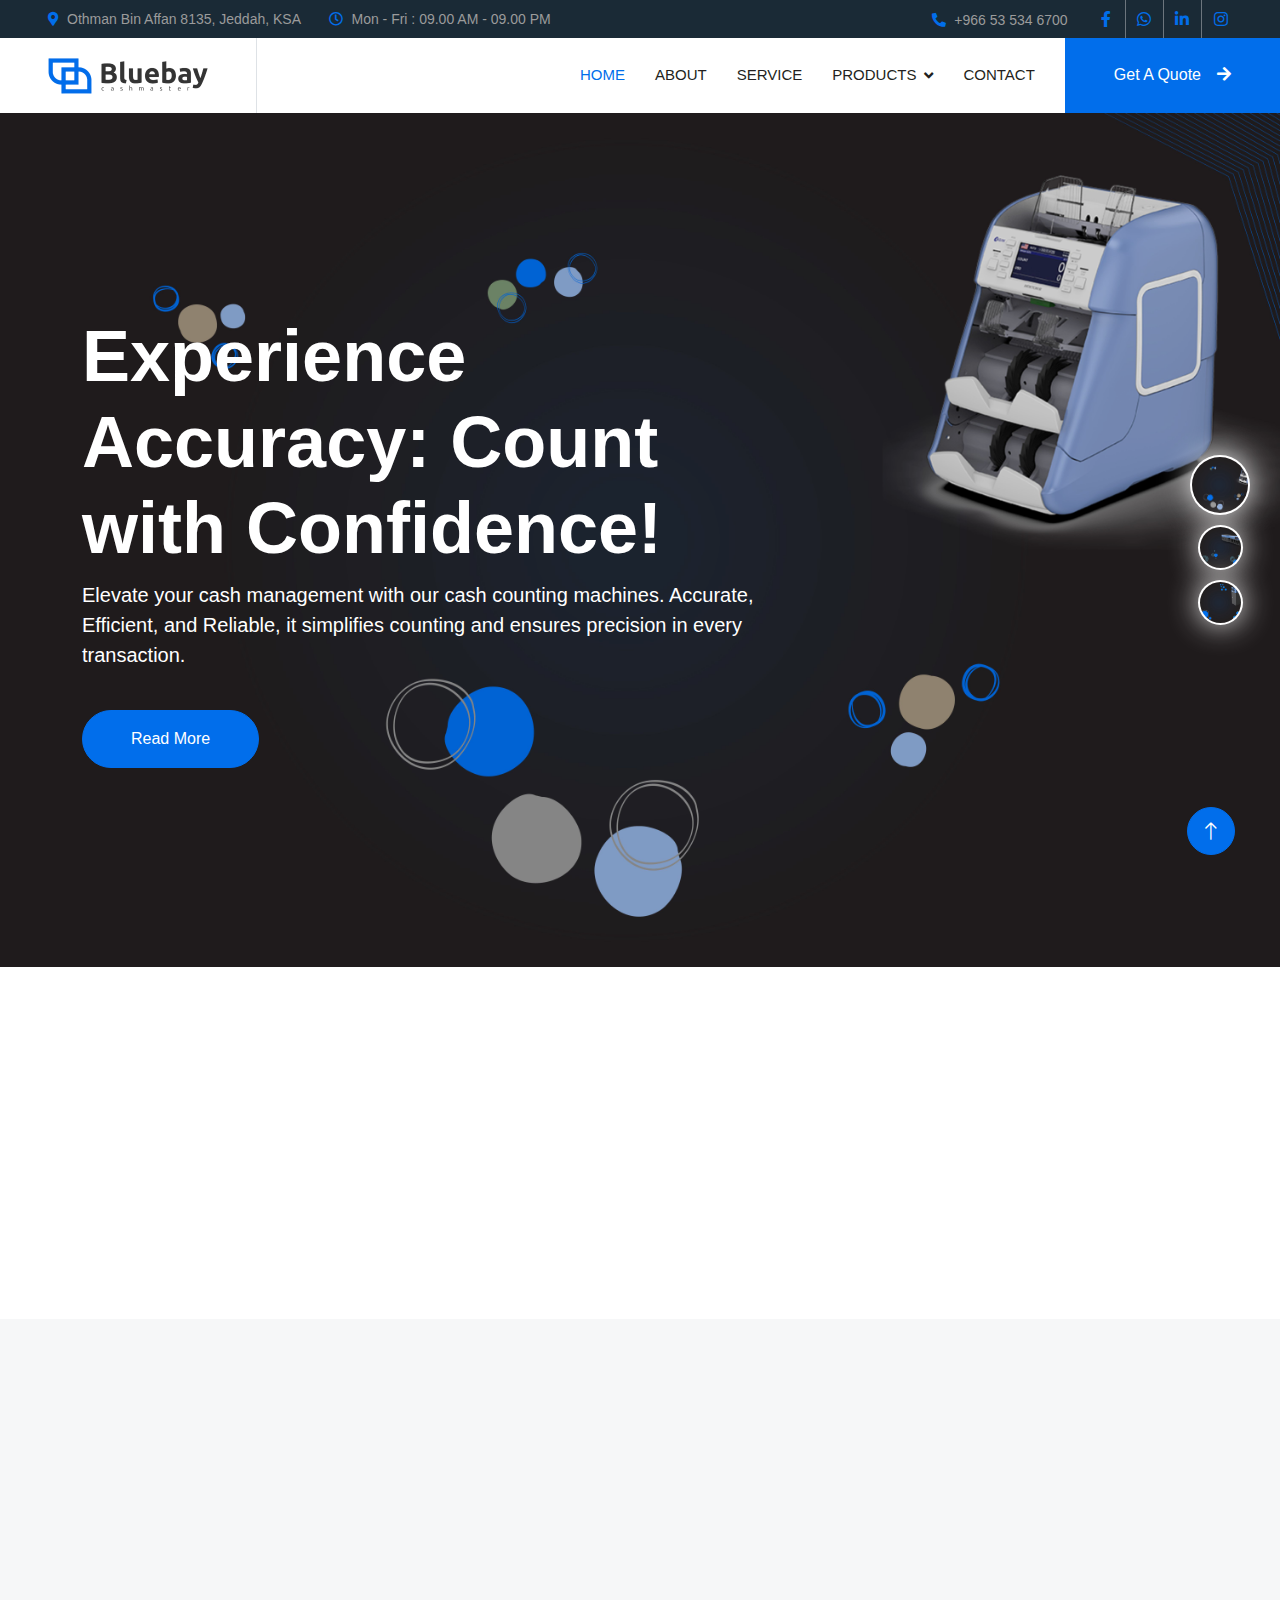
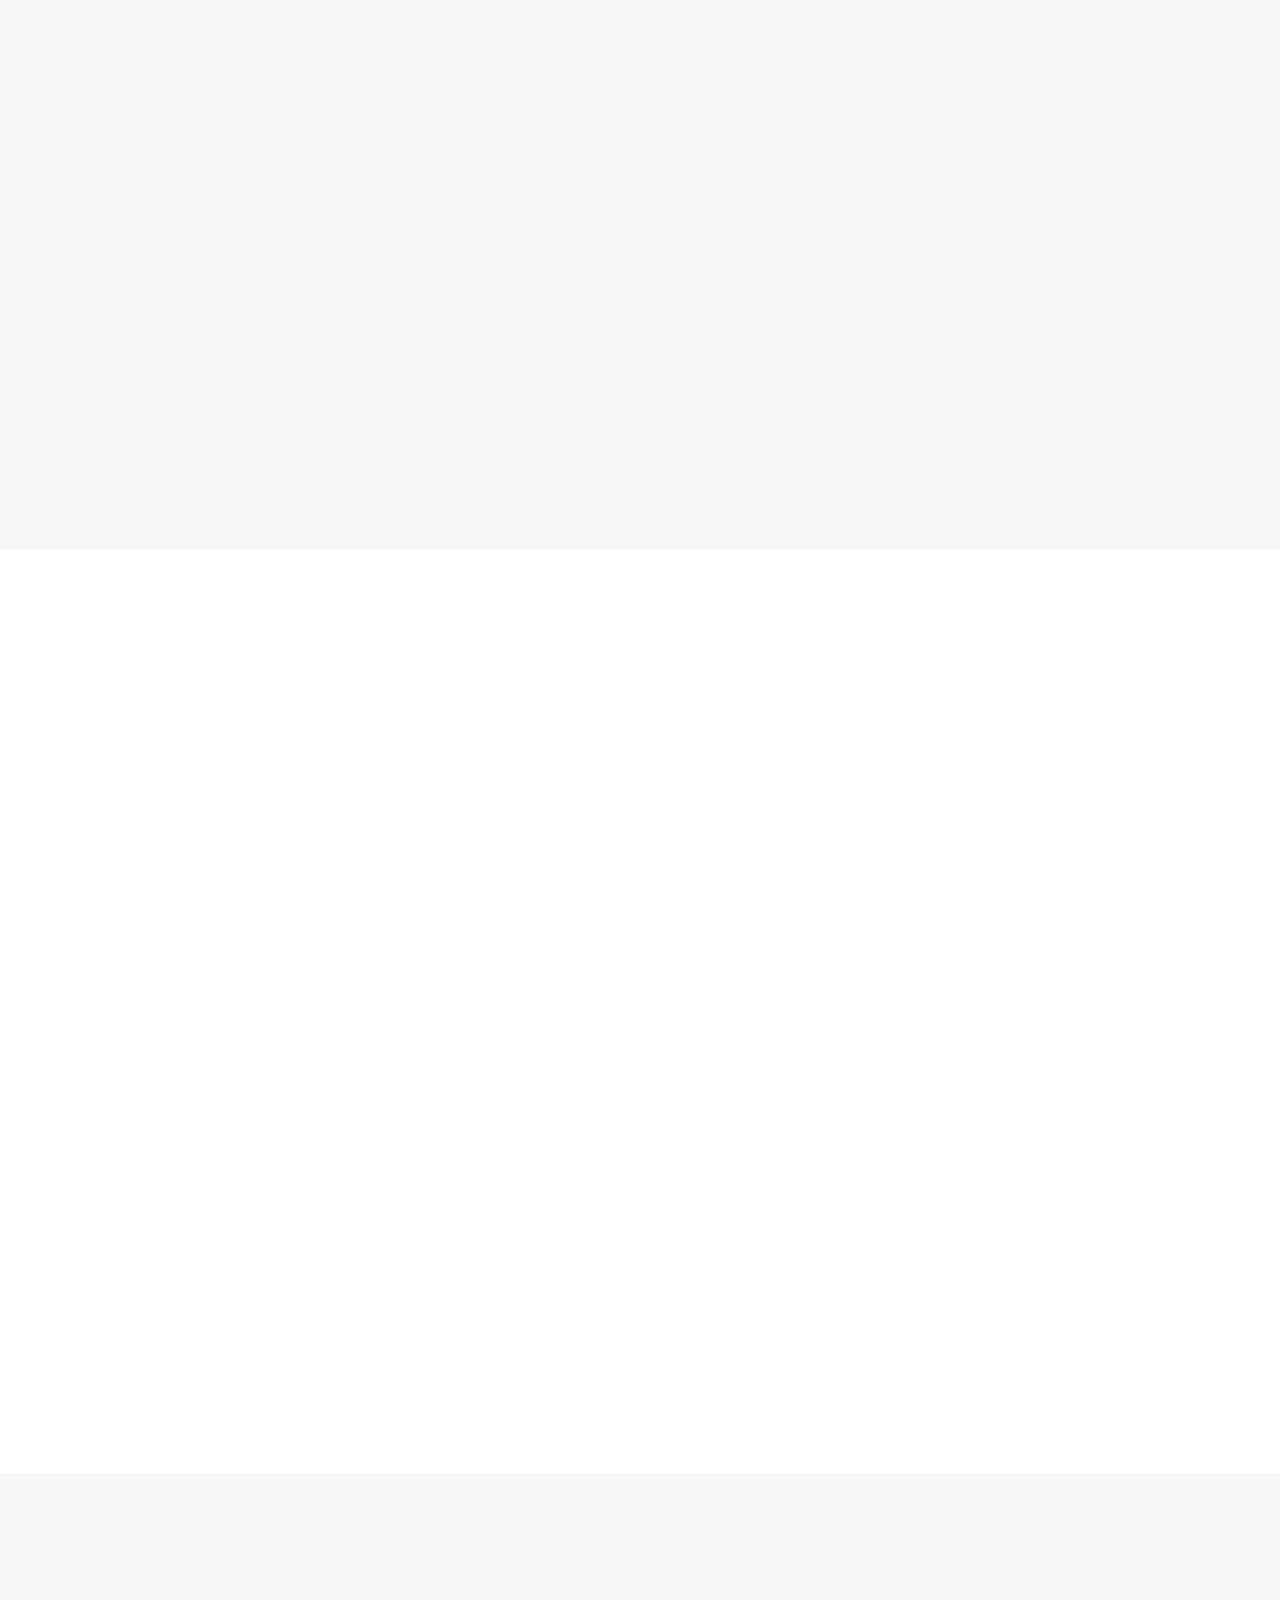
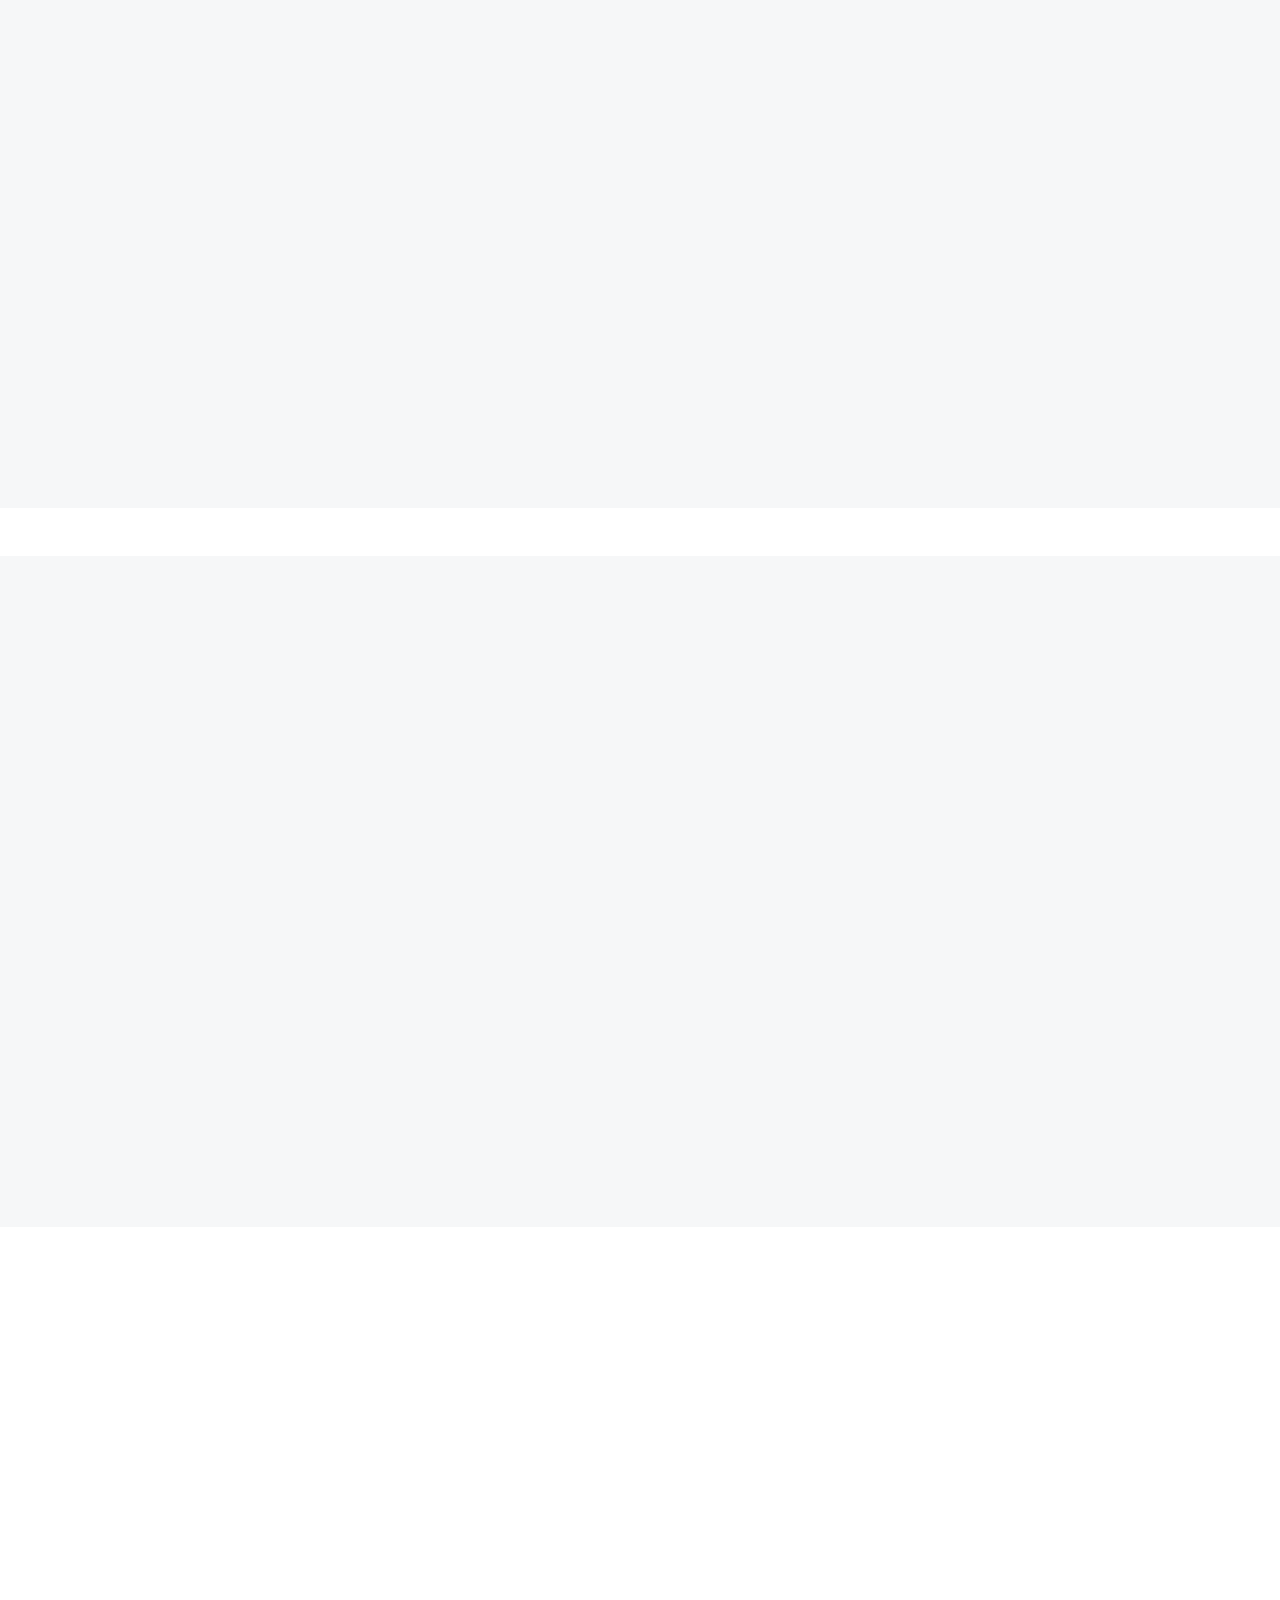
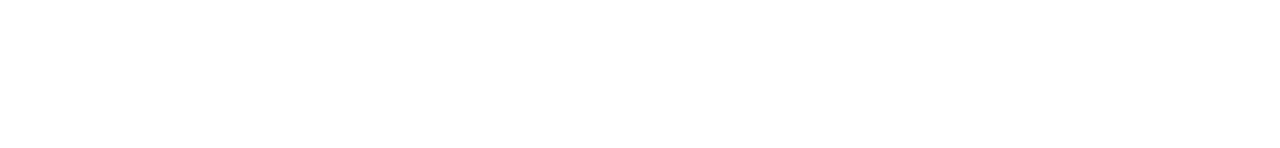
<file: index.html>
<!DOCTYPE html>
<html lang="en">

<head>
  <meta charset="utf-8" />
  <title>Bluebay cashmaster</title>
  <meta content="width=device-width, initial-scale=1.0" name="viewport" />
  <meta content="" name="keywords" />
  <meta content="" name="description" />

  <!-- Favicon -->
  <link href="img/favicon.ico" rel="icon" />

  <!-- Google Web Fonts -->
  <!-- <link rel="preconnect" href="https://fonts.googleapis.com" />
    <link rel="preconnect" href="https://fonts.gstatic.com" crossorigin />
    <link
      href="https://fonts.googleapis.com/css2?family=Open+Sans:wght@400;500&family=Roboto:wght@500;700;900&display=swap"
      rel="stylesheet"
    /> -->

  <link rel="preconnect" href="https://fonts.googleapis.com" />
  <link rel="preconnect" href="https://fonts.gstatic.com" crossorigin />
  <link href="https://fonts.googleapis.com/css2?family=Ubuntu:wght@400&display=swap" rel="stylesheet" />

  <!-- Icon Font Stylesheet -->
  <link href="https://cdnjs.cloudflare.com/ajax/libs/font-awesome/5.10.0/css/all.min.css" rel="stylesheet" />
  <link href="https://cdn.jsdelivr.net/npm/bootstrap-icons@1.4.1/font/bootstrap-icons.css" rel="stylesheet" />

  <!-- Libraries Stylesheet -->
  <link href="lib/animate/animate.min.css" rel="stylesheet" />
  <link href="lib/owlcarousel/assets/owl.carousel.min.css" rel="stylesheet" />
  <link href="lib/lightbox/css/lightbox.min.css" rel="stylesheet" />

  <!-- Customized Bootstrap Stylesheet -->
  <link href="css/bootstrap.min.css" rel="stylesheet" />

  <!-- Template Stylesheet -->
  <link href="css/style.css" rel="stylesheet" />
</head>

<body>
  <!-- Spinner Start -->
  <div id="spinner"
    class="show bg-white position-fixed translate-middle w-100 vh-100 top-50 start-50 d-flex align-items-center justify-content-center">
    <div class="spinner-border text-primary" style="width: 3rem; height: 3rem" role="status">
      <span class="sr-only">Loading...</span>
    </div>
  </div>
  <!-- Spinner End -->

  <!-- Topbar Start -->
  <div class="container-fluid bg-dark p-0">
    <div class="row gx-0 d-none d-lg-flex">
      <div class="col-lg-7 px-5 text-start">
        <div class="h-100 d-inline-flex align-items-center me-4">
          <small class="fa fa-map-marker-alt text-primary me-2"></small>
          <small>Othman Bin Affan 8135, Jeddah, KSA</small>
        </div>
        <div class="h-100 d-inline-flex align-items-center">
          <small class="far fa-clock text-primary me-2"></small>
          <small>Mon - Fri : 09.00 AM - 09.00 PM</small>
        </div>
      </div>
      <div class="col-lg-5 px-5 text-end">
        <div class="h-100 d-inline-flex align-items-center me-4">
          <small class="fa fa-phone-alt text-primary me-2"></small>
          <small>+966 53 534 6700</small>
        </div>
        <div class="h-100 d-inline-flex align-items-center mx-n2">
          <a class="btn btn-square btn-link rounded-0 border-0 border-end border-secondary" href=""><i
              class="fab fa-facebook-f"></i></a>
          <a class="btn btn-square btn-link rounded-0 border-0 border-end border-secondary"
            href="https://wa.me/966535346700" target="_blank"><i class="fab fa-whatsapp"></i></a>
          <a class="btn btn-square btn-link rounded-0 border-0 border-end border-secondary" href=""><i
              class="fab fa-linkedin-in"></i></a>
          <a class="btn btn-square btn-link rounded-0" href=""><i class="fab fa-instagram"></i></a>
        </div>
      </div>
    </div>
  </div>
  <!-- Topbar End -->

  <!-- Navbar Start -->
  <nav class="navbar navbar-expand-lg bg-white navbar-light sticky-top p-0">
    <a href="index.html" class="navbar-brand d-flex align-items-center border-end px-4 px-lg-5">
      <img src="img/logo.png" alt="" />
      <!-- <h2 class="m-0 text-primary-logo">Bluebay</h2> -->
    </a>
    <button type="button" class="navbar-toggler me-4" data-bs-toggle="collapse" data-bs-target="#navbarCollapse">
      <span class="navbar-toggler-icon"></span>
    </button>
    <div class="collapse navbar-collapse" id="navbarCollapse">
      <div class="navbar-nav ms-auto p-4 p-lg-0">
        <a href="index.html" class="nav-item nav-link active">Home</a>
        <a href="about.html" class="nav-item nav-link">About</a>
        <a href="service.html" class="nav-item nav-link">Service</a>
        <!-- <a href="project.html" class="nav-item nav-link">Project</a> -->
        <div class="nav-item dropdown">
          <a href="#" class="nav-link dropdown-toggle" data-bs-toggle="dropdown">Products</a>
          <div class="dropdown-menu bg-light m-0">
            <a href="counter.html" class="dropdown-item">Banknote Counter</a>
            <a href="sorter.html" class="dropdown-item">Banknote Sorter</a>
            <a href="depositor.html" class="dropdown-item">Deposite | Recycle Machine </a>
            <!-- <a href="testimonial.html" class="dropdown-item">Testimonial</a>
              <a href="404.html" class="dropdown-item">404 Page</a> -->
          </div>
        </div>
        <a href="contact.html" class="nav-item nav-link">Contact</a>
      </div>
      <a href="https://wa.me/966535346700" target="_blank"
        class="btn btn-primary rounded-0 py-4 px-lg-5 d-none d-lg-block">Get A Quote<i
          class="fa fa-arrow-right ms-3"></i></a>
    </div>
  </nav>
  <!-- Navbar End -->

  <!-- Carousel Start -->
  <div class="container-fluid p-0 pb-5 wow fadeIn" data-wow-delay="0.1s">
    <div class="owl-carousel header-carousel position-relative">
      <div class="owl-carousel-item position-relative" data-dot="<img src='img/carousel-1.jpg'>">
        <img class="img-fluid" src="img/carousel-1.jpg" alt="" />
        <div class="owl-carousel-inner">
          <div class="container">
            <div class="row justify-content-start">
              <div class="col-10 col-lg-8">
                <h1 class="display-2 text-white animated slideInDown">
                  Experience Accuracy: Count with Confidence!
                </h1>
                <p class="fs-5 fw-medium text-white mb-4 pb-3">
                  Elevate your cash management with our cash counting machines. Accurate, Efficient, and Reliable, it
                  simplifies counting and ensures precision in every transaction.
                </p>
                <a href="./counter.html" target="_blank"
                  class="btn btn-primary rounded-pill py-3 px-5 animated slideInLeft">Read
                  More</a>
              </div>
            </div>
          </div>
        </div>
      </div>
      <div class="owl-carousel-item position-relative" data-dot="<img src='img/carousel-2.jpg'>">
        <img class="img-fluid" src="img/carousel-2.jpg" alt="" />
        <div class="owl-carousel-inner">
          <div class="container">
            <div class="row justify-content-start">
              <div class="col-10 col-lg-8">
                <h1 class="display-2 text-white animated slideInDown">
                  Engineered for Precision, Quick as Lightning!
                </h1>
                <p class="fs-5 fw-medium text-white mb-4 pb-3">
                  Revolutionize Your Currency Sorting with Our Cash Sorting Machines. Effortless,
                  Dependable, and Precise, Simplifying Sorting Tasks and Ensuring Accuracy.
                </p>
                <a href="./sorter.html" target="_blank"
                  class="btn btn-primary rounded-pill py-3 px-5 animated slideInLeft">Read
                  More</a>
              </div>
            </div>
          </div>
        </div>
      </div>
      <div class="owl-carousel-item position-relative" data-dot="<img src='img/carousel-3.jpg'>">
        <img class="img-fluid" src="img/carousel-3.jpg" alt="" />
        <div class="owl-carousel-inner">
          <div class="container">
            <div class="row justify-content-start">
              <div class="col-10 col-lg-8">
                <h1 class="display-2 text-white animated slideInDown">
                  Efficiency Redefined, Achieving Utmost Assurance
                </h1>
                <p class="fs-5 fw-medium text-white mb-4 pb-3">
                  Introducing our revolutionary Smart Deposit System – a game-changer in the world of secure and
                  efficient cash handling. Designed to streamline your business operations.
                </p>
                <a href="./depositor.html" target="_blank"
                  class="btn btn-primary rounded-pill py-3 px-5 animated slideInLeft">Read More</a>
              </div>
            </div>
          </div>
        </div>
      </div>
    </div>
  </div>
  <!-- Carousel End -->

  <!-- Feature Start -->
  <div class="container-xxl py-5">
    <div class="container">
      <div class="row g-5">
        <div class="col-md-6 col-lg-3 wow fadeIn" data-wow-delay="0.1s">
          <div class="d-flex align-items-center mb-4">
            <div class="btn-lg-square bg-primary rounded-circle me-3">
              <i class="fa fa-users text-white"></i>
            </div>
            <h1 class="mb-0" data-toggle="counter-up">476</h1>
          </div>
          <h5 class="mb-3">Happy Customers</h5>
          <span>Tempor erat elitr rebum at clita. Diam dolor diam ipsum sit</span>
        </div>
        <div class="col-md-6 col-lg-3 wow fadeIn" data-wow-delay="0.3s">
          <div class="d-flex align-items-center mb-4">
            <div class="btn-lg-square bg-primary rounded-circle me-3">
              <i class="fa fa-check text-white"></i>
            </div>
            <h1 class="mb-0" data-toggle="counter-up">5</h1>
          </div>
          <h5 class="mb-3">Countries Covered</h5>
          <span>Tempor erat elitr rebum at clita. Diam dolor diam ipsum sit</span>
        </div>
        <div class="col-md-6 col-lg-3 wow fadeIn" data-wow-delay="0.5s">
          <div class="d-flex align-items-center mb-4">
            <div class="btn-lg-square bg-primary rounded-circle me-3">
              <i class="fa fa-award text-white"></i>
            </div>
            <h1 class="mb-0" data-toggle="counter-up">11</h1>
          </div>
          <h5 class="mb-3">Years Experience</h5>
          <span>Tempor erat elitr rebum at clita. Diam dolor diam ipsum sit</span>
        </div>
        <div class="col-md-6 col-lg-3 wow fadeIn" data-wow-delay="0.5s">
          <div class="d-flex align-items-center mb-4">
            <div class="btn-lg-square bg-primary rounded-circle me-3">
              <i class="fa fa-users-cog text-white"></i>
            </div>
            <h1 class="mb-0" data-toggle="counter-up">12</h1>
          </div>
          <h5 class="mb-3">Expert Technicians</h5>
          <span>Tempor erat elitr rebum at clita. Diam dolor diam ipsum sit</span>
        </div>
      </div>
    </div>
  </div>
  <!-- Feature Start -->

  <!-- About Start -->
  <div class="container-fluid bg-light overflow-hidden my-5 px-lg-0">
    <div class="container about px-lg-0">
      <div class="row g-0 mx-lg-0">
        <div class="col-lg-6 ps-lg-0 wow fadeIn" data-wow-delay="0.1s" style="min-height: 400px">
          <div class="position-relative h-100">
            <img class="position-absolute img-fluid w-100 h-100" src="img/about.JPG" style="object-fit: cover" alt="" />
          </div>
        </div>
        <div class="col-lg-6 about-text py-5 wow fadeIn" data-wow-delay="0.5s">
          <div class="p-lg-5 pe-lg-0">
            <h6 class="text-primary">About Us</h6>
            <h1 class="mb-4">
              11+ Years Experience In The World Of Cash Machines
            </h1>
            <p>
              Welcome to our Cash Counter Machine Emporium! Discover a world
              of seamless transactions and accurate counts. Our cutting-edge
              machines are designed to enhance your business efficiency,
              making every transaction a breeze. Explore our range of reliable
              solutions that bring precision and speed to your cash handling
              needs. Join countless satisfied customers who have transformed
              their businesses with our trusted cash counter machines. Step
              into the future of effortless counting with us!
            </p>
            <p>
              <i class="fa fa-check-circle text-primary me-3"></i>Efficient
              Cash Counting Machines
            </p>
            <p>
              <i class="fa fa-check-circle text-primary me-3"></i>Delivering
              Exceptional Service
            </p>
            <p>
              <i class="fa fa-check-circle text-primary me-3"></i>Comprehensive Note Sorting Technology
            </p>
            <p>
              <i class="fa fa-check-circle text-primary me-3"></i>Advanced
              Cash Depositing Machines
            </p>
            <a href="./about.html" target="_blank" class="btn btn-primary rounded-pill py-3 px-5 mt-3">Explore More</a>
          </div>
        </div>
      </div>
    </div>
  </div>
  <!-- About End -->

  <!-- Service Start -->
  <div class="container-xxl py-5">
    <div class="container">
      <div class="text-center mx-auto mb-5 wow fadeInUp" data-wow-delay="0.1s" style="max-width: 600px">
        <h6 class="text-primary">Our Products</h6>
        <h1 class="mb-4">
          Explore Our Diverse Range of High-Quality Products
        </h1>
      </div>
      <div class="row g-4">
        <div class="col-md-6 col-lg-4 wow fadeInUp" data-wow-delay="0.1s">
          <div class="service-item rounded overflow-hidden">
            <img class="img-fluid" src="img/img-600x400-1.png" alt="" />
            <div class="position-relative p-4 pt-0">
              <div class="service-icon">
                <i class="fa fa-fan fa-3x"></i>
              </div>
              <h4 class="mb-3">Currency Counters</h4>
              <p>
                Elevate your cash management with our cash counting machines. Accurate, Efficient, and Reliable, it
                simplifies counting and ensures precision in every transaction.
              </p>
              <a class="small fw-medium" href="./counter.html" target="_blank">Read More<i
                  class="fa fa-arrow-right ms-2"></i></a>
            </div>
          </div>
        </div>
        <div class="col-md-6 col-lg-4 wow fadeInUp" data-wow-delay="0.3s">
          <div class="service-item rounded overflow-hidden">
            <img class="img-fluid" src="img/img-600x400-2.png" alt="" />
            <div class="position-relative p-4 pt-0">
              <div class="service-icon">
                <i class="fa fa-sort fa-3x"></i>
              </div>
              <h4 class="mb-3">Bank Note Sorter</h4>
              <p>
                Revolutionize Your Currency Sorting with Our Cash Sorting Machines. Effortless,
                Dependable, and Precise, Simplifying Sorting Tasks and Ensuring Accuracy.
              </p>
              <a class="small fw-medium" href="./sorter.html" target="_blank">Read More<i
                  class="fa fa-arrow-right ms-2"></i></a>
            </div>
          </div>
        </div>
        <div class="col-md-6 col-lg-4 wow fadeInUp" data-wow-delay="0.5s">
          <div class="service-item rounded overflow-hidden">
            <img class="img-fluid" src="img/img-600x400-3.png" alt="" />
            <div class="position-relative p-4 pt-0">
              <div class="service-icon">
                <i class="fa fa-box fa-3x"></i>
              </div>
              <h4 class="mb-3">Deposit Machines</h4>
              <p>
                Introducing our revolutionary Smart Deposit System – a game-changer in the world of secure and efficient
                cash handling. Designed to streamline your business operations
              </p>
              <a class="small fw-medium" href="./depositor.html" target="_blank">Read More<i
                  class="fa fa-arrow-right ms-2"></i></a>
            </div>
          </div>
        </div>
        <!-- <div class="col-md-6 col-lg-4 wow fadeInUp" data-wow-delay="0.1s">
                    <div class="service-item rounded overflow-hidden">
                        <img class="img-fluid" src="img/img-600x400-4.jpg" alt="">
                        <div class="position-relative p-4 pt-0">
                            <div class="service-icon">
                                <i class="fa fa-solar-panel fa-3x"></i>
                            </div>
                            <h4 class="mb-3">Solar Panels</h4>
                            <p>Stet stet justo dolor sed duo. Ut clita sea sit ipsum diam lorem diam.</p>
                            <a class="small fw-medium" href="">Read More<i class="fa fa-arrow-right ms-2"></i></a>
                        </div>
                    </div>
                </div>
                <div class="col-md-6 col-lg-4 wow fadeInUp" data-wow-delay="0.3s">
                    <div class="service-item rounded overflow-hidden">
                        <img class="img-fluid" src="img/img-600x400-5.jpg" alt="">
                        <div class="position-relative p-4 pt-0">
                            <div class="service-icon">
                                <i class="fa fa-wind fa-3x"></i>
                            </div>
                            <h4 class="mb-3">Wind Turbines</h4>
                            <p>Stet stet justo dolor sed duo. Ut clita sea sit ipsum diam lorem diam.</p>
                            <a class="small fw-medium" href="">Read More<i class="fa fa-arrow-right ms-2"></i></a>
                        </div>
                    </div>
                </div>
                <div class="col-md-6 col-lg-4 wow fadeInUp" data-wow-delay="0.5s">
                    <div class="service-item rounded overflow-hidden">
                        <img class="img-fluid" src="img/img-600x400-6.jpg" alt="">
                        <div class="position-relative p-4 pt-0">
                            <div class="service-icon">
                                <i class="fa fa-lightbulb fa-3x"></i>
                            </div>
                            <h4 class="mb-3">Hydropower Plants</h4>
                            <p>Stet stet justo dolor sed duo. Ut clita sea sit ipsum diam lorem diam.</p>
                            <a class="small fw-medium" href="">Read More<i class="fa fa-arrow-right ms-2"></i></a>
                        </div>
                    </div>
                </div> -->
      </div>
    </div>
  </div>
  <!-- Service End -->

  <!-- Feature Start -->
  <div class="container-fluid bg-light overflow-hidden my-5 px-lg-0">
    <div class="container feature px-lg-0">
      <div class="row g-0 mx-lg-0">
        <div class="col-lg-6 feature-text py-5 wow fadeIn" data-wow-delay="0.1s">
          <div class="p-lg-5 ps-lg-0">
            <h6 class="text-primary">Why Choose Us!</h6>
            <h1 class="mb-4">
              Complete Cash Handling Solutions Along With Unparallel Support
            </h1>
            <p class="mb-4 pb-2">
              We offer a comprehensive selection of cash counting machines,
              note sorters, and cash depositors, catering to diverse business
              requirements. Whatever your cash handling needs may be, we have
              the ideal solution to streamline your operations.
            </p>
            <div class="row g-4">
              <div class="col-md-6 col-sm-12">
                <div class="d-flex align-items-center">
                  <div class="btn-lg-square bg-primary rounded-circle">
                    <i class="fa fa-check text-white"></i>
                  </div>
                  <div class="ms-4">
                    <p class="mb-0">Quality</p>
                    <h5 class="mb-0">Services</h5>
                  </div>
                </div>
              </div>
              <div class="col-md-6 col-sm-12">
                <div class="d-flex align-items-center">
                  <div class="btn-lg-square bg-primary rounded-circle">
                    <i class="fa fa-user-check text-white"></i>
                  </div>
                  <div class="ms-4">
                    <p class="mb-0">Expert</p>
                    <h5 class="mb-0">Technicians
                    </h5>
                  </div>
                </div>
              </div>
              <div class="col-md-6 col-sm-12">
                <div class="d-flex align-items-center">
                  <div class="btn-lg-square bg-primary rounded-circle">
                    <i class="fa fa-drafting-compass text-white"></i>
                  </div>
                  <div class="ms-4">
                    <p class="mb-0">Free</p>
                    <h5 class="mb-0">Consultation</h5>
                  </div>
                </div>
              </div>
              <div class="col-md-6 col-sm-12">
                <div class="d-flex align-items-center">
                  <div class="btn-lg-square bg-primary rounded-circle">
                    <i class="fa fa-headphones text-white"></i>
                  </div>
                  <div class="ms-4">
                    <p class="mb-0">Customer</p>
                    <h5 class="mb-0">Support</h5>
                  </div>
                </div>
              </div>
            </div>
          </div>
        </div>
        <div class="col-lg-6 pe-lg-0 wow fadeIn" data-wow-delay="0.5s" style="min-height: 400px">
          <div class="position-relative h-100">
            <img class="position-absolute img-fluid w-100 h-100" src="img/feature.JPG" style="object-fit: cover"
              alt="image of bank notes" />
          </div>
        </div>
      </div>
    </div>
  </div>
  <!-- Feature End -->

  <!-- Projects Start
    <div class="container-xxl py-5">
        <div class="container">
            <div class="text-center mx-auto mb-5 wow fadeInUp" data-wow-delay="0.1s" style="max-width: 600px;">
                <h6 class="text-primary">Our Projects</h6>
                <h1 class="mb-4">Visit Our Latest Solar And Renewable Energy Projects</h1>
            </div>
            <div class="row mt-n2 wow fadeInUp" data-wow-delay="0.3s">
                <div class="col-12 text-center">
                    <ul class="list-inline mb-5" id="portfolio-flters">
                        <li class="mx-2 active" data-filter="*">All</li>
                        <li class="mx-2" data-filter=".first">Solar Panels</li>
                        <li class="mx-2" data-filter=".second">Wind Turbines</li>
                        <li class="mx-2" data-filter=".third">Hydropower Plants</li>
                    </ul>
                </div>
            </div>
            <div class="row g-4 portfolio-container wow fadeInUp" data-wow-delay="0.5s">
                <div class="col-lg-4 col-md-6 portfolio-item first">
                    <div class="portfolio-img rounded overflow-hidden">
                        <img class="img-fluid" src="img/img-600x400-6.jpg" alt="">
                        <div class="portfolio-btn">
                            <a class="btn btn-lg-square btn-outline-light rounded-circle mx-1" href="img/img-600x400-6.jpg" data-lightbox="portfolio"><i class="fa fa-eye"></i></a>
                            <a class="btn btn-lg-square btn-outline-light rounded-circle mx-1" href=""><i class="fa fa-link"></i></a>
                        </div>
                    </div>
                    <div class="pt-3">
                        <p class="text-primary mb-0">Solar Panels</p>
                        <hr class="text-primary w-25 my-2">
                        <h5 class="lh-base">We Are pioneers of solar & renewable energy industry</h5>
                    </div>
                </div>
                <div class="col-lg-4 col-md-6 portfolio-item second">
                    <div class="portfolio-img rounded overflow-hidden">
                        <img class="img-fluid" src="img/img-600x400-5.jpg" alt="">
                        <div class="portfolio-btn">
                            <a class="btn btn-lg-square btn-outline-light rounded-circle mx-1" href="img/img-600x400-5.jpg" data-lightbox="portfolio"><i class="fa fa-eye"></i></a>
                            <a class="btn btn-lg-square btn-outline-light rounded-circle mx-1" href=""><i class="fa fa-link"></i></a>
                        </div>
                    </div>
                    <div class="pt-3">
                        <p class="text-primary mb-0">Wind Turbines</p>
                        <hr class="text-primary w-25 my-2">
                        <h5 class="lh-base">We Are pioneers of solar & renewable energy industry</h5>
                    </div>
                </div>
                <div class="col-lg-4 col-md-6 portfolio-item third">
                    <div class="portfolio-img rounded overflow-hidden">
                        <img class="img-fluid" src="img/img-600x400-4.jpg" alt="">
                        <div class="portfolio-btn">
                            <a class="btn btn-lg-square btn-outline-light rounded-circle mx-1" href="img/img-600x400-4.jpg" data-lightbox="portfolio"><i class="fa fa-eye"></i></a>
                            <a class="btn btn-lg-square btn-outline-light rounded-circle mx-1" href=""><i class="fa fa-link"></i></a>
                        </div>
                    </div>
                    <div class="pt-3">
                        <p class="text-primary mb-0">Hydropower Plants</p>
                        <hr class="text-primary w-25 my-2">
                        <h5 class="lh-base">We Are pioneers of solar & renewable energy industry</h5>
                    </div>
                </div>
                <div class="col-lg-4 col-md-6 portfolio-item first">
                    <div class="portfolio-img rounded overflow-hidden">
                        <img class="img-fluid" src="img/img-600x400-3.jpg" alt="">
                        <div class="portfolio-btn">
                            <a class="btn btn-lg-square btn-outline-light rounded-circle mx-1" href="img/img-600x400-3.jpg" data-lightbox="portfolio"><i class="fa fa-eye"></i></a>
                            <a class="btn btn-lg-square btn-outline-light rounded-circle mx-1" href=""><i class="fa fa-link"></i></a>
                        </div>
                    </div>
                    <div class="pt-3">
                        <p class="text-primary mb-0">Solar Panels</p>
                        <hr class="text-primary w-25 my-2">
                        <h5 class="lh-base">We Are pioneers of solar & renewable energy industry</h5>
                    </div>
                </div>
                <div class="col-lg-4 col-md-6 portfolio-item second">
                    <div class="portfolio-img rounded overflow-hidden">
                        <img class="img-fluid" src="img/img-600x400-2.jpg" alt="">
                        <div class="portfolio-btn">
                            <a class="btn btn-lg-square btn-outline-light rounded-circle mx-1" href="img/img-600x400-2.jpg" data-lightbox="portfolio"><i class="fa fa-eye"></i></a>
                            <a class="btn btn-lg-square btn-outline-light rounded-circle mx-1" href=""><i class="fa fa-link"></i></a>
                        </div>
                    </div>
                    <div class="pt-3">
                        <p class="text-primary mb-0">Wind Turbines</p>
                        <hr class="text-primary w-25 my-2">
                        <h5 class="lh-base">We Are pioneers of solar & renewable energy industry</h5>
                    </div>
                </div>
                <div class="col-lg-4 col-md-6 portfolio-item third">
                    <div class="portfolio-img rounded overflow-hidden">
                        <img class="img-fluid" src="img/img-600x400-1.jpg" alt="">
                        <div class="portfolio-btn">
                            <a class="btn btn-lg-square btn-outline-light rounded-circle mx-1" href="img/img-600x400-1.jpg" data-lightbox="portfolio"><i class="fa fa-eye"></i></a>
                            <a class="btn btn-lg-square btn-outline-light rounded-circle mx-1" href=""><i class="fa fa-link"></i></a>
                        </div>
                    </div>
                    <div class="pt-3">
                        <p class="text-primary mb-0">Hydropower Plants</p>
                        <hr class="text-primary w-25 my-2">
                        <h5 class="lh-base">We Are pioneers of solar & renewable energy industry</h5>
                    </div>
                </div>
            </div>
        </div>
    </div>
Projects End -->

  <!-- Quote Start -->
  <div class="container-fluid bg-light overflow-hidden my-5 px-lg-0">
    <div class="container quote px-lg-0">
      <div class="row g-0 mx-lg-0">
        <div class="col-lg-6 ps-lg-0 wow fadeIn" data-wow-delay="0.1s" style="min-height: 400px">
          <div class="position-relative h-100">
            <img class="position-absolute img-fluid w-100 h-100" src="img/quote.jpg" style="object-fit: cover" alt="" />
          </div>
        </div>
        <div class="col-lg-6 quote-text py-5 wow fadeIn" data-wow-delay="0.5s">
          <div class="p-lg-5 pe-lg-0">
            <h6 class="text-primary">Free Quote</h6>
            <h1 class="mb-4">Get A Free Quote</h1>
            <p class="mb-4 pb-2">
              Interested in our cutting-edge cash handling solutions? Request a free quote today to discover how Bluebay
              Cashmaster can elevate your cash management efficiency.
            </p>
            <form action="https://formspree.io/f/xleqejoa" method="POST">
              <div class="row g-3">
                <div class="col-12 col-sm-6">
                  <input type="text" name="name" class="form-control border-0" placeholder="Your Name"
                    style="height: 55px" />
                </div>
                <div class="col-12 col-sm-6">
                  <input type="email" name="email" class="form-control border-0" placeholder="Your Email"
                    style="height: 55px" />
                </div>
                <div class="col-12 col-sm-6">
                  <input type="text" name="mobile" class="form-control border-0" placeholder="Your Mobile"
                    style="height: 55px" />
                </div>
                <div class="col-12 col-sm-6">
                  <select class="form-select border-0" style="height: 55px">
                    <option name="device" selected>All</option>
                    <option name="device" value="1">Counter</option>
                    <option name="device" value="2">Sorter</option>
                    <option name="device" value="3">Depositor</option>
                  </select>
                </div>
                <div class="col-12">
                  <textarea name="note" class="form-control border-0" placeholder="Special Note"></textarea>
                </div>
                <div class="col-12">
                  <button class="btn btn-primary rounded-pill py-3 px-5" type="submit">
                    Submit
                  </button>
                </div>
              </div>
            </form>
          </div>
        </div>
      </div>
    </div>
  </div>
  <!-- Quote End -->

  <!-- Team Start 
    <div class="container-xxl py-5">
      <div class="container">
        <div
          class="text-center mx-auto mb-5 wow fadeInUp"
          data-wow-delay="0.1s"
          style="max-width: 600px"
        >
          <h6 class="text-primary">Team Member</h6>
          <h1 class="mb-4">Experienced Team Members</h1>
        </div>
        <div class="row g-4">
          <div class="col-lg-4 col-md-6 wow fadeInUp" data-wow-delay="0.1s">
            <div class="team-item rounded overflow-hidden">
              <div class="d-flex">
                <img class="img-fluid w-75" src="img/team-1.jpg" alt="" />
                <div class="team-social w-25">
                  <a
                    class="btn btn-lg-square btn-outline-primary rounded-circle mt-3"
                    href=""
                    ><i class="fab fa-facebook-f"></i
                  ></a>
                  <a
                    class="btn btn-lg-square btn-outline-primary rounded-circle mt-3"
                    href=""
                    ><i class="fab fa-whatsapp"></i
                  ></a>
                  <a
                    class="btn btn-lg-square btn-outline-primary rounded-circle mt-3"
                    href=""
                    ><i class="fab fa-instagram"></i
                  ></a>
                </div>
              </div>
              <div class="p-4">
                <h5>Full Name</h5>
                <span>Designation</span>
              </div>
            </div>
          </div>
          <div class="col-lg-4 col-md-6 wow fadeInUp" data-wow-delay="0.3s">
            <div class="team-item rounded overflow-hidden">
              <div class="d-flex">
                <img class="img-fluid w-75" src="img/team-2.jpg" alt="" />
                <div class="team-social w-25">
                  <a
                    class="btn btn-lg-square btn-outline-primary rounded-circle mt-3"
                    href=""
                    ><i class="fab fa-facebook-f"></i
                  ></a>
                  <a
                    class="btn btn-lg-square btn-outline-primary rounded-circle mt-3"
                    href=""
                    ><i class="fab fa-whatsapp"></i
                  ></a>
                  <a
                    class="btn btn-lg-square btn-outline-primary rounded-circle mt-3"
                    href=""
                    ><i class="fab fa-instagram"></i
                  ></a>
                </div>
              </div>
              <div class="p-4">
                <h5>Full Name</h5>
                <span>Designation</span>
              </div>
            </div>
          </div>
          <div class="col-lg-4 col-md-6 wow fadeInUp" data-wow-delay="0.5s">
            <div class="team-item rounded overflow-hidden">
              <div class="d-flex">
                <img class="img-fluid w-75" src="img/team-3.jpg" alt="" />
                <div class="team-social w-25">
                  <a
                    class="btn btn-lg-square btn-outline-primary rounded-circle mt-3"
                    href=""
                    ><i class="fab fa-facebook-f"></i
                  ></a>
                  <a
                    class="btn btn-lg-square btn-outline-primary rounded-circle mt-3"
                    href=""
                    ><i class="fab fa-whatsapp"></i
                  ></a>
                  <a
                    class="btn btn-lg-square btn-outline-primary rounded-circle mt-3"
                    href=""
                    ><i class="fab fa-instagram"></i
                  ></a>
                </div>
              </div>
              <div class="p-4">
                <h5>Full Name</h5>
                <span>Designation</span>
              </div>
            </div>
          </div>
        </div>
      </div>
    </div>
 Team End -->

  <!-- Testimonial Start
    <div class="container-xxl py-5">
      <div class="container">
        <div
          class="text-center mx-auto mb-5 wow fadeInUp"
          data-wow-delay="0.1s"
          style="max-width: 600px"
        >
          <h6 class="text-primary">Testimonial</h6>
          <h1 class="mb-4">What Our Clients Say!</h1>
        </div>
        <div
          class="owl-carousel testimonial-carousel wow fadeInUp"
          data-wow-delay="0.1s"
        >
          <div class="testimonial-item text-center">
            <div class="testimonial-img position-relative">
              <img
                class="img-fluid rounded-circle mx-auto mb-5"
                src="img/testimonial-1.jpg"
              />
              <div class="btn-square bg-primary rounded-circle">
                <i class="fa fa-quote-left text-white"></i>
              </div>
            </div>
            <div class="testimonial-text text-center rounded p-4">
              <p>
                Clita clita tempor justo dolor ipsum amet kasd amet duo justo
                duo duo labore sed sed. Magna ut diam sit et amet stet eos sed
                clita erat magna elitr erat sit sit erat at rebum justo sea
                clita.
              </p>
              <h5 class="mb-1">Client Name</h5>
              <span class="fst-italic">Profession</span>
            </div>
          </div>
          <div class="testimonial-item text-center">
            <div class="testimonial-img position-relative">
              <img
                class="img-fluid rounded-circle mx-auto mb-5"
                src="img/testimonial-2.jpg"
              />
              <div class="btn-square bg-primary rounded-circle">
                <i class="fa fa-quote-left text-white"></i>
              </div>
            </div>
            <div class="testimonial-text text-center rounded p-4">
              <p>
                Clita clita tempor justo dolor ipsum amet kasd amet duo justo
                duo duo labore sed sed. Magna ut diam sit et amet stet eos sed
                clita erat magna elitr erat sit sit erat at rebum justo sea
                clita.
              </p>
              <h5 class="mb-1">Client Name</h5>
              <span class="fst-italic">Profession</span>
            </div>
          </div>
          <div class="testimonial-item text-center">
            <div class="testimonial-img position-relative">
              <img
                class="img-fluid rounded-circle mx-auto mb-5"
                src="img/testimonial-3.jpg"
              />
              <div class="btn-square bg-primary rounded-circle">
                <i class="fa fa-quote-left text-white"></i>
              </div>
            </div>
            <div class="testimonial-text text-center rounded p-4">
              <p>
                Clita clita tempor justo dolor ipsum amet kasd amet duo justo
                duo duo labore sed sed. Magna ut diam sit et amet stet eos sed
                clita erat magna elitr erat sit sit erat at rebum justo sea
                clita.
              </p>
              <h5 class="mb-1">Client Name</h5>
              <span class="fst-italic">Profession</span>
            </div>
          </div>
        </div>
      </div>
    </div>
 Testimonial End -->

  <!-- Footer Start -->
  <div class="container-fluid bg-dark text-body footer mt-5 pt-5 wow fadeIn" data-wow-delay="0.1s">
    <div class="container py-5">
      <div class="row g-5">
        <div class="col-lg-4 col-md-6">
          <h5 class="text-white mb-4">Address</h5>
          <p class="mb-2">
            <i class="fa fa-map-marker-alt me-3"></i>
            Othman Bin Affan 8135, Jeddah, KSA
          </p>
          <p class="mb-2">
            <i class="fa fa-map-marker-alt me-3"></i>
            Ali Bin Abi Talib street, Riyadh, KSA
          </p>
          <p class="mb-2">
            <i class="fa fa-map-marker-alt me-3"></i>
            Salman Al farisi street, Dammam, KSA
          </p>
          <p class="mb-2">
            <i class="fa fa-phone-alt me-3"></i>+966 53 534 6700
          </p>
          <p class="mb-2">
            <i class="fa fa-envelope me-3"></i>sales@bluebaycashmaster.com
          </p>
          <div class="d-flex pt-2">
            <a class="btn btn-square btn-outline-light btn-social" href=""><i class="fab fa-whatsapp"></i></a>
            <a class="btn btn-square btn-outline-light btn-social" href=""><i class="fab fa-facebook-f"></i></a>
            <a class="btn btn-square btn-outline-light btn-social" href=""><i class="fab fa-youtube"></i></a>
            <a class="btn btn-square btn-outline-light btn-social" href=""><i class="fab fa-linkedin-in"></i></a>
          </div>
        </div>
        <div class="col-lg-2 col-md-6">
          <h5 class="text-white mb-4">Quick Links</h5>
          <a class="btn btn-link" href="">About Us</a>
          <a class="btn btn-link" href="">Contact Us</a>
          <a class="btn btn-link" href="">Our Services</a>
          <a class="btn btn-link" href="">Terms & Condition</a>
          <a class="btn btn-link" href="">Support</a>
        </div>
        <div class="col-lg-3 col-md-6">
          <h5 class="text-white mb-4">Product Gallery</h5>
          <div class="row g-2">
            <div class="col-4">
              <img class="img-fluid rounded" src="img/newton30.png" alt="" />
            </div>
            <div class="col-4">
              <img class="img-fluid rounded" src="img/kd20.png" alt="" />
            </div>
            <div class="col-4">
              <img class="img-fluid rounded" src="img/newton3f.png" alt="" />
            </div>
            <div class="col-4">
              <img class="img-fluid rounded" src="img/img-600x400-1.png" alt="" />
            </div>
            <div class="col-4">
              <img class="img-fluid rounded" src="img/img-600x400-3.png" alt="" />
            </div>
            <div class="col-4">
              <img class="img-fluid rounded" src="img/k6straper.png" alt="" />
            </div>
          </div>
        </div>
        <div class="col-lg-3 col-md-6">
          <h5 class="text-white mb-4">Get in touch</h5>
          <p>Have a query ? or want to know more about us.</p>
          <form action="https://formspree.io/f/xpzvzpka" method="POST">
            <div class="position-relative mx-auto" style="max-width: 400px">
              <div class="form-floating">
                <input type="email" name="email" class="form-control" id="email" placeholder="Your Email" required>
                <label for="email">Your Email</label>
              </div>
              <button type="submit" class="btn btn-primary py-2 position-absolute top-0 end-0 mt-2 me-2">
                Submit
              </button>
            </div>
          </form>
        </div>
      </div>
    </div>
    <div class="container">
      <div class="copyright">
        <div class="row">
          <div class="col-md-6 text-center text-md-start mb-3 mb-md-0">
            &copy; <a href="#">www.bluebaycashmaster.com</a>, All Right Reserved.
          </div>
          <div class="col-md-6 text-center text-md-end">
            <!--/*** This template is free as long as you keep the footer author’s credit link/attribution link/backlink. If you'd like to use the template without the footer author’s credit link/attribution link/backlink, you can purchase the Credit Removal License from "https://htmlcodex.com/credit-removal". Thank you for your support. ***/-->
            Designed By <a href="https://munavirt.online">Munavir T</a>
          </div>
        </div>
      </div>
    </div>
  </div>
  <!-- Footer End -->

  <!-- Back to Top -->
  <a href="#" class="btn btn-lg btn-primary btn-lg-square rounded-circle back-to-top"><i class="bi bi-arrow-up"></i></a>

  <!-- JavaScript Libraries -->
  <script src="https://code.jquery.com/jquery-3.4.1.min.js"></script>
  <script src="https://cdn.jsdelivr.net/npm/bootstrap@5.0.0/dist/js/bootstrap.bundle.min.js"></script>
  <script src="lib/wow/wow.min.js"></script>
  <script src="lib/easing/easing.min.js"></script>
  <script src="lib/waypoints/waypoints.min.js"></script>
  <script src="lib/counterup/counterup.min.js"></script>
  <script src="lib/owlcarousel/owl.carousel.min.js"></script>
  <script src="lib/isotope/isotope.pkgd.min.js"></script>
  <script src="lib/lightbox/js/lightbox.min.js"></script>

  <!-- Template Javascript -->
  <script src="js/main.js"></script>
</body>

</html>
</file>
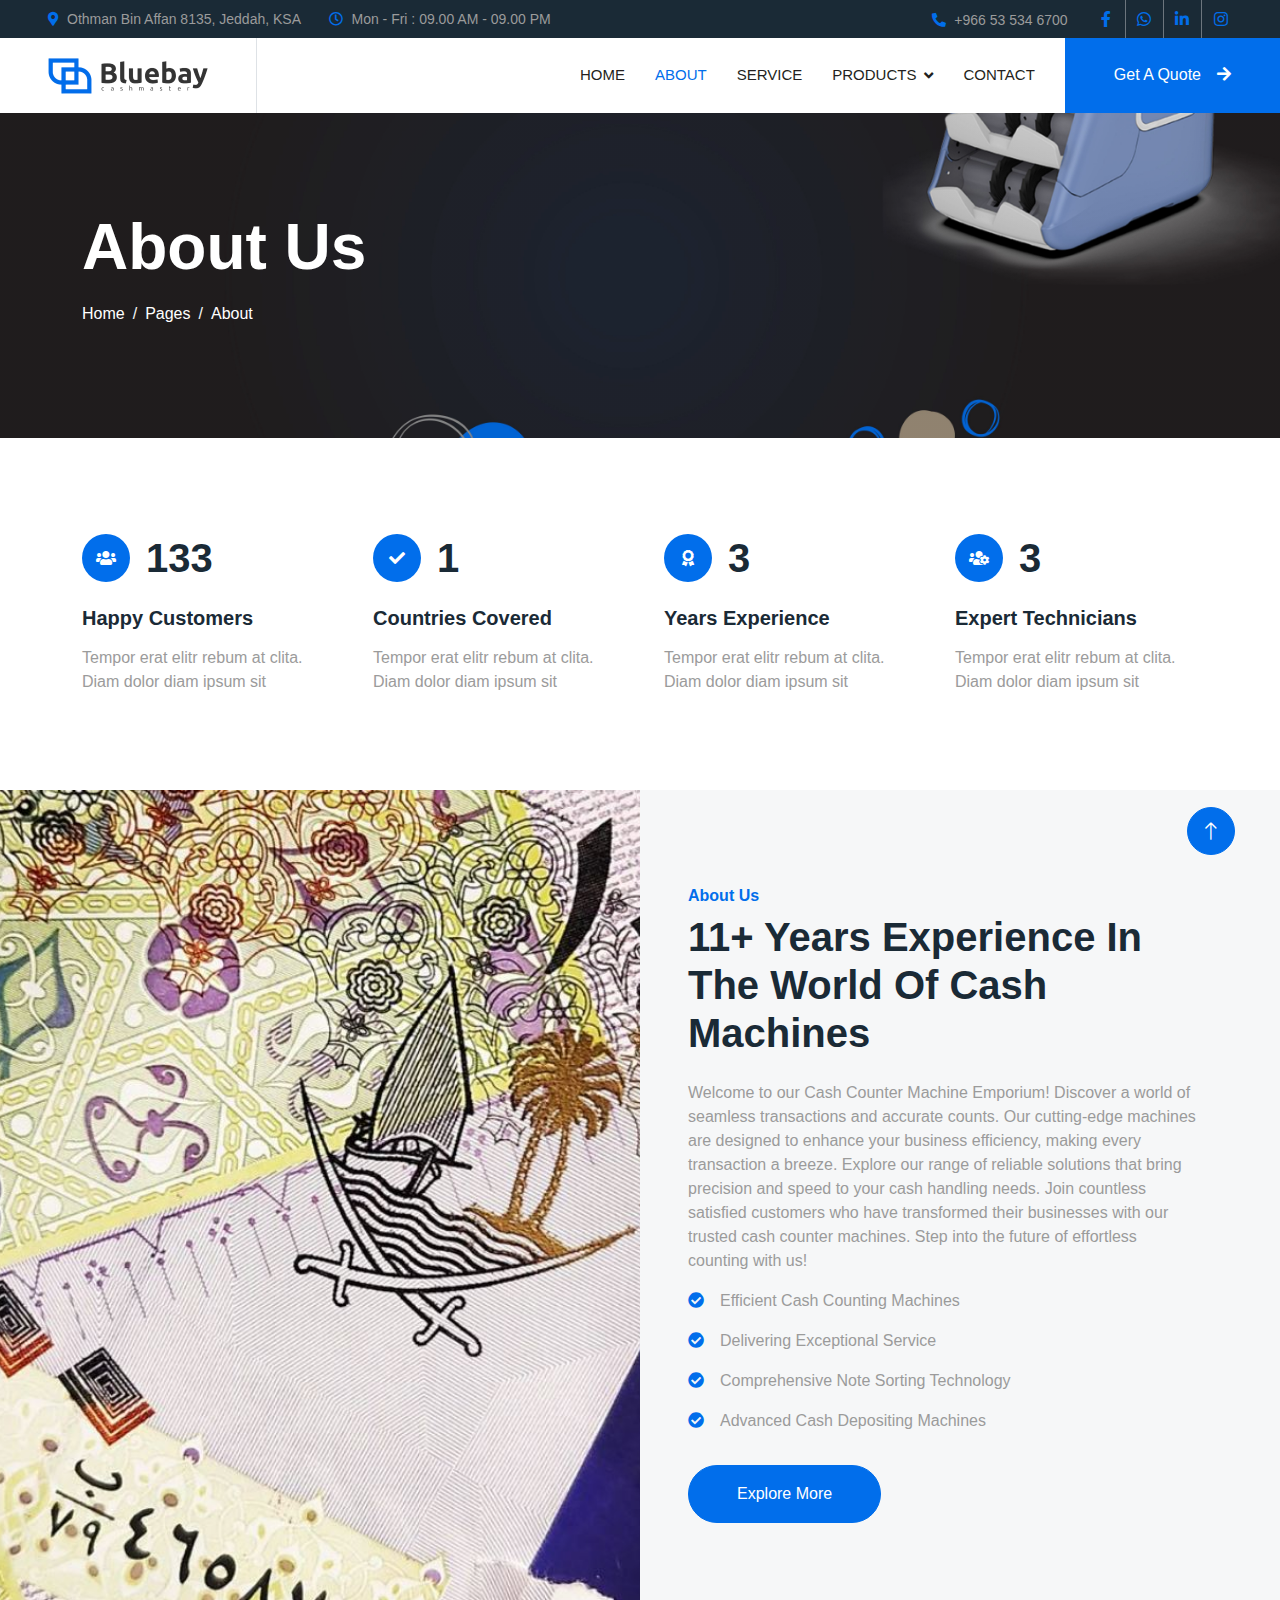
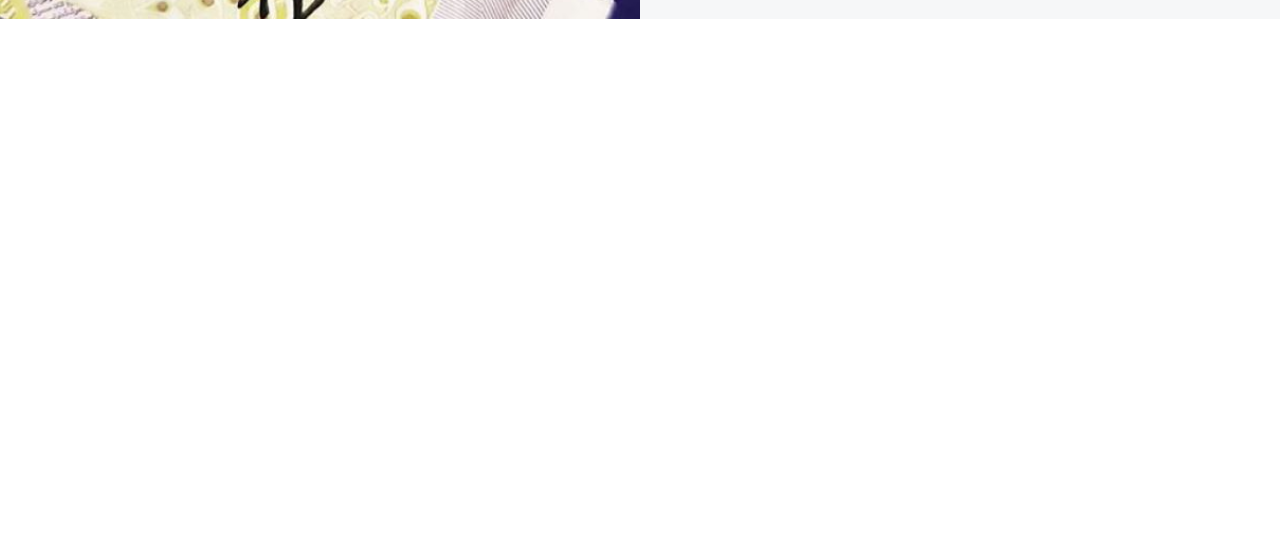
<file: about.html>
<!DOCTYPE html>
<html lang="en">
  <head>
    <meta charset="utf-8" />
    <title>Bluebay cashmaster</title>
    <meta content="width=device-width, initial-scale=1.0" name="viewport" />
    <meta content="" name="keywords" />
    <meta content="" name="description" />

    <!-- Favicon -->
    <link href="img/favicon.ico" rel="icon" />

    <!-- Google Web Fonts -->
    <!-- <link rel="preconnect" href="https://fonts.googleapis.com" />
    <link rel="preconnect" href="https://fonts.gstatic.com" crossorigin />
    <link
      href="https://fonts.googleapis.com/css2?family=Open+Sans:wght@400;500&family=Roboto:wght@500;700;900&display=swap"
      rel="stylesheet"
    /> -->

    <link rel="preconnect" href="https://fonts.googleapis.com" />
    <link rel="preconnect" href="https://fonts.gstatic.com" crossorigin />
    <link
      href="https://fonts.googleapis.com/css2?family=Ubuntu:wght@400&display=swap"
      rel="stylesheet"
    />

    <!-- Icon Font Stylesheet -->
    <link
      href="https://cdnjs.cloudflare.com/ajax/libs/font-awesome/5.10.0/css/all.min.css"
      rel="stylesheet"
    />
    <link
      href="https://cdn.jsdelivr.net/npm/bootstrap-icons@1.4.1/font/bootstrap-icons.css"
      rel="stylesheet"
    />

    <!-- Libraries Stylesheet -->
    <link href="lib/animate/animate.min.css" rel="stylesheet" />
    <link href="lib/owlcarousel/assets/owl.carousel.min.css" rel="stylesheet" />
    <link href="lib/lightbox/css/lightbox.min.css" rel="stylesheet" />

    <!-- Customized Bootstrap Stylesheet -->
    <link href="css/bootstrap.min.css" rel="stylesheet" />

    <!-- Template Stylesheet -->
    <link href="css/style.css" rel="stylesheet" />
  </head>

  <body>
    <!-- Spinner Start -->
    <div
      id="spinner"
      class="show bg-white position-fixed translate-middle w-100 vh-100 top-50 start-50 d-flex align-items-center justify-content-center"
    >
      <div
        class="spinner-border text-primary"
        style="width: 3rem; height: 3rem"
        role="status"
      >
        <span class="sr-only">Loading...</span>
      </div>
    </div>
    <!-- Spinner End -->

    <!-- Topbar Start -->
    <div class="container-fluid bg-dark p-0">
      <div class="row gx-0 d-none d-lg-flex">
        <div class="col-lg-7 px-5 text-start">
          <div class="h-100 d-inline-flex align-items-center me-4">
            <small class="fa fa-map-marker-alt text-primary me-2"></small>
            <small>Othman Bin Affan 8135, Jeddah, KSA</small>
          </div>
          <div class="h-100 d-inline-flex align-items-center">
            <small class="far fa-clock text-primary me-2"></small>
            <small>Mon - Fri : 09.00 AM - 09.00 PM</small>
          </div>
        </div>
        <div class="col-lg-5 px-5 text-end">
          <div class="h-100 d-inline-flex align-items-center me-4">
            <small class="fa fa-phone-alt text-primary me-2"></small>
            <small>+966 53 534 6700</small>
          </div>
          <div class="h-100 d-inline-flex align-items-center mx-n2">
            <a
              class="btn btn-square btn-link rounded-0 border-0 border-end border-secondary"
              href=""
              ><i class="fab fa-facebook-f"></i
            ></a>
            <a
              class="btn btn-square btn-link rounded-0 border-0 border-end border-secondary"
              href="https://wa.me/966535346700" target="_blank"
              ><i class="fab fa-whatsapp"></i
            ></a>
            <a
              class="btn btn-square btn-link rounded-0 border-0 border-end border-secondary"
              href=""
              ><i class="fab fa-linkedin-in"></i
            ></a>
            <a class="btn btn-square btn-link rounded-0" href=""
              ><i class="fab fa-instagram"></i
            ></a>
          </div>
        </div>
      </div>
    </div>
    <!-- Topbar End -->

    <!-- Navbar Start -->
    <nav class="navbar navbar-expand-lg bg-white navbar-light sticky-top p-0">
      <a
        href="index.html"
        class="navbar-brand d-flex align-items-center border-end px-4 px-lg-5"
      >
        <img src="img/logo.png" alt="" />
        <!-- <h2 class="m-0 text-primary-logo">Bluebay</h2> -->
      </a>
      <button
        type="button"
        class="navbar-toggler me-4"
        data-bs-toggle="collapse"
        data-bs-target="#navbarCollapse"
      >
        <span class="navbar-toggler-icon"></span>
      </button>
      <div class="collapse navbar-collapse" id="navbarCollapse">
        <div class="navbar-nav ms-auto p-4 p-lg-0">
          <a href="index.html" class="nav-item nav-link">Home</a>
          <a href="about.html" class="nav-item nav-link active">About</a>
          <a href="service.html" class="nav-item nav-link">Service</a>
          <!-- <a href="project.html" class="nav-item nav-link">Project</a> -->
          <div class="nav-item dropdown">
            <a
              href="#"
              class="nav-link dropdown-toggle"
              data-bs-toggle="dropdown"
              >Products</a
            >
            <div class="dropdown-menu bg-light m-0">
              <a href="counter.html" class="dropdown-item">Banknote Counter</a>
              <a href="sorter.html" class="dropdown-item">Banknote Sorter</a>
              <a href="depositor.html" class="dropdown-item">Deposite | Recycle Machine </a>
              <!-- <a href="testimonial.html" class="dropdown-item">Testimonial</a>
              <a href="404.html" class="dropdown-item">404 Page</a> -->
            </div>
          </div>
          <a href="contact.html" class="nav-item nav-link">Contact</a>
        </div>
        <a href="https://wa.me/966535346700" target="_blank" class="btn btn-primary rounded-0 py-4 px-lg-5 d-none d-lg-block">Get A Quote<i
          class="fa fa-arrow-right ms-3"></i></a>
      </div>
    </nav>
    <!-- Navbar End -->

    <!-- Page Header Start -->
    <div class="container-fluid page-header py-5 mb-5">
      <div class="container py-5">
        <h1 class="display-3 text-white mb-3 animated slideInDown">About Us</h1>
        <nav aria-label="breadcrumb animated slideInDown">
          <ol class="breadcrumb">
            <li class="breadcrumb-item">
              <a class="text-white" href="#">Home</a>
            </li>
            <li class="breadcrumb-item">
              <a class="text-white" href="#">Pages</a>
            </li>
            <li class="breadcrumb-item text-white active" aria-current="page">
              About
            </li>
          </ol>
        </nav>
      </div>
    </div>
    <!-- Page Header End -->

     <!-- Feature Start -->
     <div class="container-xxl py-5">
        <div class="container">
          <div class="row g-5">
            <div class="col-md-6 col-lg-3 wow fadeIn" data-wow-delay="0.1s">
              <div class="d-flex align-items-center mb-4">
                <div class="btn-lg-square bg-primary rounded-circle me-3">
                  <i class="fa fa-users text-white"></i>
                </div>
                <h1 class="mb-0" data-toggle="counter-up">476</h1>
              </div>
              <h5 class="mb-3">Happy Customers</h5>
              <span
                >Tempor erat elitr rebum at clita. Diam dolor diam ipsum sit</span
              >
            </div>
            <div class="col-md-6 col-lg-3 wow fadeIn" data-wow-delay="0.3s">
              <div class="d-flex align-items-center mb-4">
                <div class="btn-lg-square bg-primary rounded-circle me-3">
                  <i class="fa fa-check text-white"></i>
                </div>
                <h1 class="mb-0" data-toggle="counter-up">5</h1>
              </div>
              <h5 class="mb-3">Countries Covered</h5>
              <span
                >Tempor erat elitr rebum at clita. Diam dolor diam ipsum sit</span
              >
            </div>
            <div class="col-md-6 col-lg-3 wow fadeIn" data-wow-delay="0.5s">
              <div class="d-flex align-items-center mb-4">
                <div class="btn-lg-square bg-primary rounded-circle me-3">
                  <i class="fa fa-award text-white"></i>
                </div>
                <h1 class="mb-0" data-toggle="counter-up">11</h1>
              </div>
              <h5 class="mb-3">Years Experience</h5>
              <span
                >Tempor erat elitr rebum at clita. Diam dolor diam ipsum sit</span
              >
            </div>
            <div class="col-md-6 col-lg-3 wow fadeIn" data-wow-delay="0.5s">
              <div class="d-flex align-items-center mb-4">
                <div class="btn-lg-square bg-primary rounded-circle me-3">
                  <i class="fa fa-users-cog text-white"></i>
                </div>
                <h1 class="mb-0" data-toggle="counter-up">12</h1>
              </div>
              <h5 class="mb-3">Expert Technicians</h5>
              <span
                >Tempor erat elitr rebum at clita. Diam dolor diam ipsum sit</span
              >
            </div>
          </div>
        </div>
      </div>
      <!-- Feature Start -->
  
      <!-- About Start -->
      <div class="container-fluid bg-light overflow-hidden my-5 px-lg-0">
        <div class="container about px-lg-0">
          <div class="row g-0 mx-lg-0">
            <div
              class="col-lg-6 ps-lg-0 wow fadeIn"
              data-wow-delay="0.1s"
              style="min-height: 400px"
            >
              <div class="position-relative h-100">
                <img
                  class="position-absolute img-fluid w-100 h-100"
                  src="img/about.JPG"
                  style="object-fit: cover"
                  alt=""
                />
              </div>
            </div>
            <div
              class="col-lg-6 about-text py-5 wow fadeIn"
              data-wow-delay="0.5s"
            >
              <div class="p-lg-5 pe-lg-0">
                <h6 class="text-primary">About Us</h6>
                <h1 class="mb-4">
                  11+ Years Experience In The World Of Cash Machines
                </h1>
                <p>
                  Welcome to our Cash Counter Machine Emporium! Discover a world
                  of seamless transactions and accurate counts. Our cutting-edge
                  machines are designed to enhance your business efficiency,
                  making every transaction a breeze. Explore our range of reliable
                  solutions that bring precision and speed to your cash handling
                  needs. Join countless satisfied customers who have transformed
                  their businesses with our trusted cash counter machines. Step
                  into the future of effortless counting with us!
                </p>
                <p>
                  <i class="fa fa-check-circle text-primary me-3"></i>Efficient
                  Cash Counting Machines
                </p>
                <p>
                  <i class="fa fa-check-circle text-primary me-3"></i>Delivering
                  Exceptional Service
                </p>
                <p>
                  <i class="fa fa-check-circle text-primary me-3"></i
                  >Comprehensive Note Sorting Technology
                </p>
                <p>
                  <i class="fa fa-check-circle text-primary me-3"></i>Advanced
                  Cash Depositing Machines
                </p>
                <a href="" class="btn btn-primary rounded-pill py-3 px-5 mt-3"
                  >Explore More</a
                >
              </div>
            </div>
          </div>
        </div>
      </div>
      <!-- About End -->

    <!-- Team Start
    <div class="container-xxl py-5">
      <div class="container">
        <div
          class="text-center mx-auto mb-5 wow fadeInUp"
          data-wow-delay="0.1s"
          style="max-width: 600px"
        >
          <h6 class="text-primary">Team Member</h6>
          <h1 class="mb-4">Experienced Team Members</h1>
        </div>
        <div class="row g-4">
          <div class="col-lg-4 col-md-6 wow fadeInUp" data-wow-delay="0.1s">
            <div class="team-item rounded overflow-hidden">
              <div class="d-flex">
                <img class="img-fluid w-75" src="img/team-1.jpg" alt="" />
                <div class="team-social w-25">
                  <a
                    class="btn btn-lg-square btn-outline-primary rounded-circle mt-3"
                    href=""
                    ><i class="fab fa-facebook-f"></i
                  ></a>
                  <a
                    class="btn btn-lg-square btn-outline-primary rounded-circle mt-3"
                    href=""
                    ><i class="fab fa-whatsapp"></i
                  ></a>
                  <a
                    class="btn btn-lg-square btn-outline-primary rounded-circle mt-3"
                    href=""
                    ><i class="fab fa-instagram"></i
                  ></a>
                </div>
              </div>
              <div class="p-4">
                <h5>Full Name</h5>
                <span>Designation</span>
              </div>
            </div>
          </div>
          <div class="col-lg-4 col-md-6 wow fadeInUp" data-wow-delay="0.3s">
            <div class="team-item rounded overflow-hidden">
              <div class="d-flex">
                <img class="img-fluid w-75" src="img/team-2.jpg" alt="" />
                <div class="team-social w-25">
                  <a
                    class="btn btn-lg-square btn-outline-primary rounded-circle mt-3"
                    href=""
                    ><i class="fab fa-facebook-f"></i
                  ></a>
                  <a
                    class="btn btn-lg-square btn-outline-primary rounded-circle mt-3"
                    href=""
                    ><i class="fab fa-whatsapp"></i
                  ></a>
                  <a
                    class="btn btn-lg-square btn-outline-primary rounded-circle mt-3"
                    href=""
                    ><i class="fab fa-instagram"></i
                  ></a>
                </div>
              </div>
              <div class="p-4">
                <h5>Full Name</h5>
                <span>Designation</span>
              </div>
            </div>
          </div>
          <div class="col-lg-4 col-md-6 wow fadeInUp" data-wow-delay="0.5s">
            <div class="team-item rounded overflow-hidden">
              <div class="d-flex">
                <img class="img-fluid w-75" src="img/team-3.jpg" alt="" />
                <div class="team-social w-25">
                  <a
                    class="btn btn-lg-square btn-outline-primary rounded-circle mt-3"
                    href=""
                    ><i class="fab fa-facebook-f"></i
                  ></a>
                  <a
                    class="btn btn-lg-square btn-outline-primary rounded-circle mt-3"
                    href=""
                    ><i class="fab fa-whatsapp"></i
                  ></a>
                  <a
                    class="btn btn-lg-square btn-outline-primary rounded-circle mt-3"
                    href=""
                    ><i class="fab fa-instagram"></i
                  ></a>
                </div>
              </div>
              <div class="p-4">
                <h5>Full Name</h5>
                <span>Designation</span>
              </div>
            </div>
          </div>
        </div>
      </div>
    </div>
Team End -->

  <!-- Footer Start -->
  <div class="container-fluid bg-dark text-body footer mt-5 pt-5 wow fadeIn" data-wow-delay="0.1s">
    <div class="container py-5">
      <div class="row g-5">
        <div class="col-lg-4 col-md-6">
          <h5 class="text-white mb-4">Address</h5>
          <p class="mb-2">
            <i class="fa fa-map-marker-alt me-3"></i>
            Othman Bin Affan 8135, Jeddah, KSA
          </p>
          <p class="mb-2">
            <i class="fa fa-map-marker-alt me-3"></i>
            Ali Bin Abi Talib street, Riyadh, KSA
          </p>
          <p class="mb-2">
            <i class="fa fa-map-marker-alt me-3"></i>
            Salman Al farisi street, Dammam, KSA
          </p>
          <p class="mb-2">
            <i class="fa fa-phone-alt me-3"></i>+966 53 534 6700
          </p>
          <p class="mb-2">
            <i class="fa fa-envelope me-3"></i>sales@bluebaycashmaster.com
          </p>
          <div class="d-flex pt-2">
            <a class="btn btn-square btn-outline-light btn-social" href=""><i class="fab fa-whatsapp"></i></a>
            <a class="btn btn-square btn-outline-light btn-social" href=""><i class="fab fa-facebook-f"></i></a>
            <a class="btn btn-square btn-outline-light btn-social" href=""><i class="fab fa-youtube"></i></a>
            <a class="btn btn-square btn-outline-light btn-social" href=""><i class="fab fa-linkedin-in"></i></a>
          </div>
        </div>
        <div class="col-lg-2 col-md-6">
          <h5 class="text-white mb-4">Quick Links</h5>
          <a class="btn btn-link" href="">About Us</a>
          <a class="btn btn-link" href="">Contact Us</a>
          <a class="btn btn-link" href="">Our Services</a>
          <a class="btn btn-link" href="">Terms & Condition</a>
          <a class="btn btn-link" href="">Support</a>
        </div>
        <div class="col-lg-3 col-md-6">
          <h5 class="text-white mb-4">Product Gallery</h5>
          <div class="row g-2">
            <div class="col-4">
              <img class="img-fluid rounded" src="img/newton30.png" alt="" />
            </div>
            <div class="col-4">
              <img class="img-fluid rounded" src="img/kd20.png" alt="" />
            </div>
            <div class="col-4">
              <img class="img-fluid rounded" src="img/newton3f.png" alt="" />
            </div>
            <div class="col-4">
              <img class="img-fluid rounded" src="img/img-600x400-1.png" alt="" />
            </div>
            <div class="col-4">
              <img class="img-fluid rounded" src="img/img-600x400-3.png" alt="" />
            </div>
            <div class="col-4">
              <img class="img-fluid rounded" src="img/k6straper.png" alt="" />
            </div>
          </div>
        </div>
        <div class="col-lg-3 col-md-6">
          <h5 class="text-white mb-4">Get in touch</h5>
          <p>Have a query ? or want to know more about us.</p>
          <form action="https://formspree.io/f/xpzvzpka" method="POST">
            <div class="position-relative mx-auto" style="max-width: 400px">
              <div class="form-floating">
                <input type="email" name="email" class="form-control" id="email" placeholder="Your Email" required>
                <label for="email">Your Email</label>
              </div>
              <button type="submit" class="btn btn-primary py-2 position-absolute top-0 end-0 mt-2 me-2">
                Submit
              </button>
            </div>
          </form>
        </div>
      </div>
    </div>
    <div class="container">
      <div class="copyright">
        <div class="row">
          <div class="col-md-6 text-center text-md-start mb-3 mb-md-0">
            &copy; <a href="#">www.bluebaycashmaster.com</a>, All Right Reserved.
          </div>
          <div class="col-md-6 text-center text-md-end">
            <!--/*** This template is free as long as you keep the footer author’s credit link/attribution link/backlink. If you'd like to use the template without the footer author’s credit link/attribution link/backlink, you can purchase the Credit Removal License from "https://htmlcodex.com/credit-removal". Thank you for your support. ***/-->
            Designed By <a href="https://munavirt.online">Munavir T</a>
          </div>
        </div>
      </div>
    </div>
  </div>
  <!-- Footer End -->

  <!-- Back to Top -->
  <a href="#" class="btn btn-lg btn-primary btn-lg-square rounded-circle back-to-top"><i class="bi bi-arrow-up"></i></a>

  <!-- JavaScript Libraries -->
  <script src="https://code.jquery.com/jquery-3.4.1.min.js"></script>
  <script src="https://cdn.jsdelivr.net/npm/bootstrap@5.0.0/dist/js/bootstrap.bundle.min.js"></script>
  <script src="lib/wow/wow.min.js"></script>
  <script src="lib/easing/easing.min.js"></script>
  <script src="lib/waypoints/waypoints.min.js"></script>
  <script src="lib/counterup/counterup.min.js"></script>
  <script src="lib/owlcarousel/owl.carousel.min.js"></script>
  <script src="lib/isotope/isotope.pkgd.min.js"></script>
  <script src="lib/lightbox/js/lightbox.min.js"></script>

  <!-- Template Javascript -->
  <script src="js/main.js"></script>
</body>

</html>
</file>
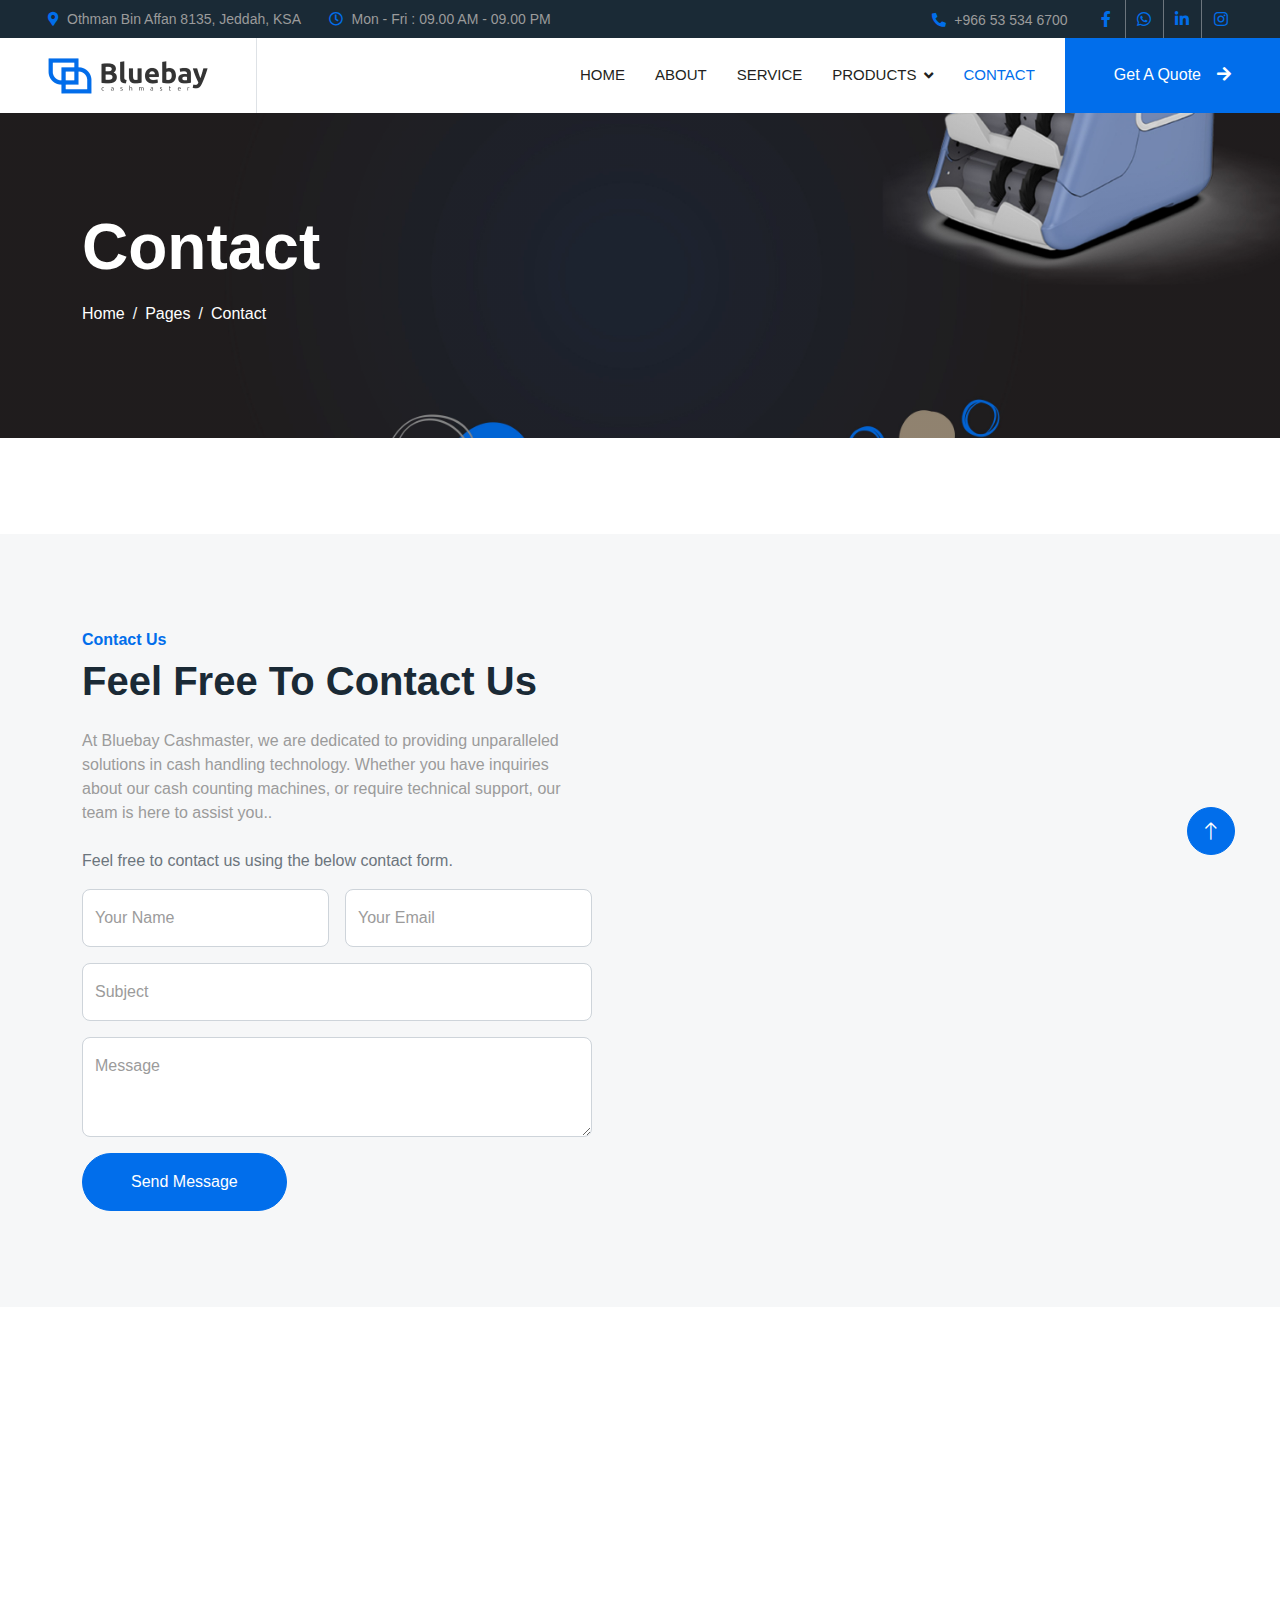
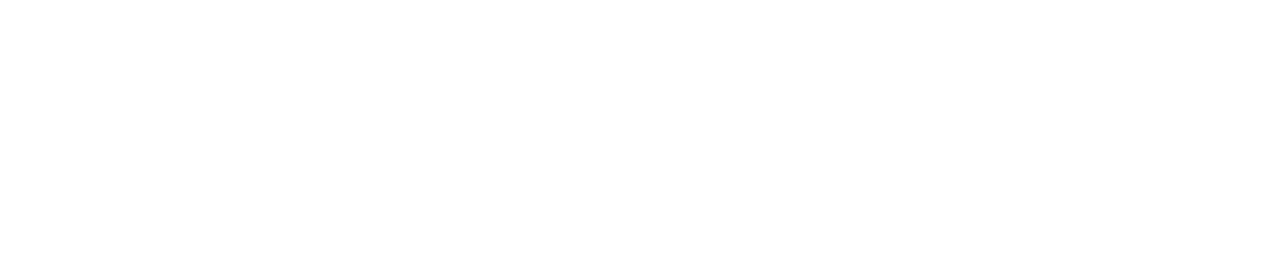
<file: contact.html>
<!DOCTYPE html>
<html lang="en">

<head>
    <meta charset="utf-8" />
    <title>Bluebay cashmaster</title>
    <meta content="width=device-width, initial-scale=1.0" name="viewport" />
    <meta content="" name="keywords" />
    <meta content="" name="description" />

    <!-- Favicon -->
    <link href="img/favicon.ico" rel="icon" />

    <!-- Google Web Fonts -->
    <!-- <link rel="preconnect" href="https://fonts.googleapis.com" />
    <link rel="preconnect" href="https://fonts.gstatic.com" crossorigin />
    <link
      href="https://fonts.googleapis.com/css2?family=Open+Sans:wght@400;500&family=Roboto:wght@500;700;900&display=swap"
      rel="stylesheet"
    /> -->

    <link rel="preconnect" href="https://fonts.googleapis.com" />
    <link rel="preconnect" href="https://fonts.gstatic.com" crossorigin />
    <link href="https://fonts.googleapis.com/css2?family=Ubuntu:wght@400&display=swap" rel="stylesheet" />

    <!-- Icon Font Stylesheet -->
    <link href="https://cdnjs.cloudflare.com/ajax/libs/font-awesome/5.10.0/css/all.min.css" rel="stylesheet" />
    <link href="https://cdn.jsdelivr.net/npm/bootstrap-icons@1.4.1/font/bootstrap-icons.css" rel="stylesheet" />

    <!-- Libraries Stylesheet -->
    <link href="lib/animate/animate.min.css" rel="stylesheet" />
    <link href="lib/owlcarousel/assets/owl.carousel.min.css" rel="stylesheet" />
    <link href="lib/lightbox/css/lightbox.min.css" rel="stylesheet" />

    <!-- Customized Bootstrap Stylesheet -->
    <link href="css/bootstrap.min.css" rel="stylesheet" />

    <!-- Template Stylesheet -->
    <link href="css/style.css" rel="stylesheet" />
</head>

<body>
    <!-- Spinner Start -->
    <div id="spinner"
        class="show bg-white position-fixed translate-middle w-100 vh-100 top-50 start-50 d-flex align-items-center justify-content-center">
        <div class="spinner-border text-primary" style="width: 3rem; height: 3rem" role="status">
            <span class="sr-only">Loading...</span>
        </div>
    </div>
    <!-- Spinner End -->

    <!-- Topbar Start -->
    <div class="container-fluid bg-dark p-0">
        <div class="row gx-0 d-none d-lg-flex">
            <div class="col-lg-7 px-5 text-start">
                <div class="h-100 d-inline-flex align-items-center me-4">
                    <small class="fa fa-map-marker-alt text-primary me-2"></small>
                    <small>Othman Bin Affan 8135, Jeddah, KSA</small>
                </div>
                <div class="h-100 d-inline-flex align-items-center">
                    <small class="far fa-clock text-primary me-2"></small>
                    <small>Mon - Fri : 09.00 AM - 09.00 PM</small>
                </div>
            </div>
            <div class="col-lg-5 px-5 text-end">
                <div class="h-100 d-inline-flex align-items-center me-4">
                    <small class="fa fa-phone-alt text-primary me-2"></small>
                    <small>+966 53 534 6700</small>
                </div>
                <div class="h-100 d-inline-flex align-items-center mx-n2">
                    <a class="btn btn-square btn-link rounded-0 border-0 border-end border-secondary" href=""><i
                            class="fab fa-facebook-f"></i></a>
                    <a class="btn btn-square btn-link rounded-0 border-0 border-end border-secondary"
                        href="https://wa.me/966535346700" target="_blank"><i class="fab fa-whatsapp"></i></a>
                    <a class="btn btn-square btn-link rounded-0 border-0 border-end border-secondary" href=""><i
                            class="fab fa-linkedin-in"></i></a>
                    <a class="btn btn-square btn-link rounded-0" href=""><i class="fab fa-instagram"></i></a>
                </div>
            </div>
        </div>
    </div>
    <!-- Topbar End -->

    <!-- Navbar Start -->
    <nav class="navbar navbar-expand-lg bg-white navbar-light sticky-top p-0">
        <a href="index.html" class="navbar-brand d-flex align-items-center border-end px-4 px-lg-5">
            <img src="img/logo.png" alt="" />
            <!-- <h2 class="m-0 text-primary-logo">Bluebay</h2> -->
        </a>
        <button type="button" class="navbar-toggler me-4" data-bs-toggle="collapse" data-bs-target="#navbarCollapse">
            <span class="navbar-toggler-icon"></span>
        </button>
        <div class="collapse navbar-collapse" id="navbarCollapse">
            <div class="navbar-nav ms-auto p-4 p-lg-0">
                <a href="index.html" class="nav-item nav-link">Home</a>
                <a href="about.html" class="nav-item nav-link">About</a>
                <a href="service.html" class="nav-item nav-link">Service</a>
                <!-- <a href="project.html" class="nav-item nav-link">Project</a> -->
                <div class="nav-item dropdown">
                    <a href="#" class="nav-link dropdown-toggle" data-bs-toggle="dropdown">Products</a>
                    <div class="dropdown-menu bg-light m-0">
                        <a href="counter.html" class="dropdown-item">Banknote Counter</a>
                        <a href="sorter.html" class="dropdown-item">Banknote Sorter</a>
                        <a href="depositor.html" class="dropdown-item">Deposite | Recycle Machine </a>
                        <!-- <a href="testimonial.html" class="dropdown-item">Testimonial</a>
                        <a href="404.html" class="dropdown-item">404 Page</a> -->
                    </div>
                </div>
                <a href="contact.html" class="nav-item nav-link active">Contact</a>
            </div>
            <a href="https://wa.me/966535346700" target="_blank" class="btn btn-primary rounded-0 py-4 px-lg-5 d-none d-lg-block">Get A Quote<i
                class="fa fa-arrow-right ms-3"></i></a>
        </div>
    </nav>
    <!-- Navbar End -->


    <!-- Page Header Start -->
    <div class="container-fluid page-header py-5 mb-5">
        <div class="container py-5">
            <h1 class="display-3 text-white mb-3 animated slideInDown">Contact</h1>
            <nav aria-label="breadcrumb animated slideInDown">
                <ol class="breadcrumb">
                    <li class="breadcrumb-item"><a class="text-white" href="#">Home</a></li>
                    <li class="breadcrumb-item"><a class="text-white" href="#">Pages</a></li>
                    <li class="breadcrumb-item text-white active" aria-current="page">Contact</li>
                </ol>
            </nav>
        </div>
    </div>
    <!-- Page Header End -->


    <!-- Contact Start -->
    <div class="container-fluid bg-light overflow-hidden px-lg-0" style="margin: 6rem 0;">
        <div class="container contact px-lg-0">
            <div class="row g-0 mx-lg-0">
                <div class="col-lg-6 contact-text py-5 wow fadeIn" data-wow-delay="0.5s">
                    <div class="p-lg-5 ps-lg-0">
                        <h6 class="text-primary">Contact Us</h6>
                        <h1 class="mb-4">Feel Free To Contact Us</h1>
                        <p class="mb-4">At Bluebay Cashmaster, we are dedicated to providing unparalleled solutions in cash handling technology. Whether you have inquiries about our cash counting machines,  or require technical support, our team is here to assist you.</a>.</p>
                        <p class="text-secondary">Feel free to contact us using the below contact form.</p>
                        <form action="https://formspree.io/f/mkndnjpn" method="POST">
                            <div class="row g-3">
                                <div class="col-md-6">
                                    <div class="form-floating">
                                        <input type="text" name="name" class="form-control" id="name" placeholder="Your Name" required>
                                        <label for="name">Your Name</label>
                                    </div>
                                </div>
                                <div class="col-md-6">
                                    <div class="form-floating">
                                        <input type="email" name="email" class="form-control" id="email" placeholder="Your Email" required>
                                        <label for="email">Your Email</label>
                                    </div>
                                </div>
                                <div class="col-12">
                                    <div class="form-floating">
                                        <input type="text" name="subject" class="form-control" id="subject" placeholder="Subject" required>
                                        <label for="subject">Subject</label>
                                    </div>
                                </div>
                                <div class="col-12">
                                    <div class="form-floating">
                                        <textarea class="form-control" name="message" placeholder="Leave a message here" id="message"
                                            style="height: 100px"></textarea>
                                        <label for="message">Message</label>
                                    </div>
                                </div>
                                <div class="col-12">
                                    <button class="btn btn-primary rounded-pill py-3 px-5" type="submit">Send
                                        Message</button>
                                </div>
                            </div>
                        </form>
                    </div>
                </div>
                <div class="col-lg-6 pe-lg-0" style="min-height: 400px;">
                    <div class="position-relative h-100">
                        <iframe class="position-absolute w-100 h-100" style="object-fit: cover;"
                        src="https://maps.google.com/maps?q=JBSB8135%2C%208135%20Othman%20Ibn%20Affan%2C%204800%2C%20Al%20Sharafeyah%2C%20Jeddah%2022234%2C%20Saudi%20Arabia&amp;t=m&amp;z=16&amp;output=embed&amp;iwloc=near" title="JBSB8135, 8135 Othman Ibn Affan, 4800, Al Sharafeyah, Jeddah 22234, Saudi Arabia" aria-label="JBSB8135, 8135 Othman Ibn Affan, 4800, Al Sharafeyah, Jeddah 22234, Saudi Arabia"></iframe>
                    </div>
                </div>
            </div>
        </div>
    </div>
    <!-- Contact End -->


  <!-- Footer Start -->
  <div class="container-fluid bg-dark text-body footer mt-5 pt-5 wow fadeIn" data-wow-delay="0.1s">
    <div class="container py-5">
      <div class="row g-5">
        <div class="col-lg-4 col-md-6">
          <h5 class="text-white mb-4">Address</h5>
          <p class="mb-2">
            <i class="fa fa-map-marker-alt me-3"></i>
            Othman Bin Affan 8135, Jeddah, KSA
          </p>
          <p class="mb-2">
            <i class="fa fa-map-marker-alt me-3"></i>
            Ali Bin Abi Talib street, Riyadh, KSA
          </p>
          <p class="mb-2">
            <i class="fa fa-map-marker-alt me-3"></i>
            Salman Al farisi street, Dammam, KSA
          </p>
          <p class="mb-2">
            <i class="fa fa-phone-alt me-3"></i>+966 53 534 6700
          </p>
          <p class="mb-2">
            <i class="fa fa-envelope me-3"></i>sales@bluebaycashmaster.com
          </p>
          <div class="d-flex pt-2">
            <a class="btn btn-square btn-outline-light btn-social" href=""><i class="fab fa-whatsapp"></i></a>
            <a class="btn btn-square btn-outline-light btn-social" href=""><i class="fab fa-facebook-f"></i></a>
            <a class="btn btn-square btn-outline-light btn-social" href=""><i class="fab fa-youtube"></i></a>
            <a class="btn btn-square btn-outline-light btn-social" href=""><i class="fab fa-linkedin-in"></i></a>
          </div>
        </div>
        <div class="col-lg-2 col-md-6">
          <h5 class="text-white mb-4">Quick Links</h5>
          <a class="btn btn-link" href="">About Us</a>
          <a class="btn btn-link" href="">Contact Us</a>
          <a class="btn btn-link" href="">Our Services</a>
          <a class="btn btn-link" href="">Terms & Condition</a>
          <a class="btn btn-link" href="">Support</a>
        </div>
        <div class="col-lg-3 col-md-6">
          <h5 class="text-white mb-4">Product Gallery</h5>
          <div class="row g-2">
            <div class="col-4">
              <img class="img-fluid rounded" src="img/newton30.png" alt="" />
            </div>
            <div class="col-4">
              <img class="img-fluid rounded" src="img/kd20.png" alt="" />
            </div>
            <div class="col-4">
              <img class="img-fluid rounded" src="img/newton3f.png" alt="" />
            </div>
            <div class="col-4">
              <img class="img-fluid rounded" src="img/img-600x400-1.png" alt="" />
            </div>
            <div class="col-4">
              <img class="img-fluid rounded" src="img/img-600x400-3.png" alt="" />
            </div>
            <div class="col-4">
              <img class="img-fluid rounded" src="img/k6straper.png" alt="" />
            </div>
          </div>
        </div>
        <div class="col-lg-3 col-md-6">
          <h5 class="text-white mb-4">Get in touch</h5>
          <p>Have a query ? or want to know more about us.</p>
          <form action="https://formspree.io/f/xpzvzpka" method="POST">
            <div class="position-relative mx-auto" style="max-width: 400px">
              <div class="form-floating">
                <input type="email" name="email" class="form-control" id="email" placeholder="Your Email" required>
                <label for="email">Your Email</label>
              </div>
              <button type="submit" class="btn btn-primary py-2 position-absolute top-0 end-0 mt-2 me-2">
                Submit
              </button>
            </div>
          </form>
        </div>
      </div>
    </div>
    <div class="container">
      <div class="copyright">
        <div class="row">
          <div class="col-md-6 text-center text-md-start mb-3 mb-md-0">
            &copy; <a href="#">www.bluebaycashmaster.com</a>, All Right Reserved.
          </div>
          <div class="col-md-6 text-center text-md-end">
            <!--/*** This template is free as long as you keep the footer author’s credit link/attribution link/backlink. If you'd like to use the template without the footer author’s credit link/attribution link/backlink, you can purchase the Credit Removal License from "https://htmlcodex.com/credit-removal". Thank you for your support. ***/-->
            Designed By <a href="https://munavirt.online">Munavir T</a>
          </div>
        </div>
      </div>
    </div>
  </div>
  <!-- Footer End -->

  <!-- Back to Top -->
  <a href="#" class="btn btn-lg btn-primary btn-lg-square rounded-circle back-to-top"><i class="bi bi-arrow-up"></i></a>

  <!-- JavaScript Libraries -->
  <script src="https://code.jquery.com/jquery-3.4.1.min.js"></script>
  <script src="https://cdn.jsdelivr.net/npm/bootstrap@5.0.0/dist/js/bootstrap.bundle.min.js"></script>
  <script src="lib/wow/wow.min.js"></script>
  <script src="lib/easing/easing.min.js"></script>
  <script src="lib/waypoints/waypoints.min.js"></script>
  <script src="lib/counterup/counterup.min.js"></script>
  <script src="lib/owlcarousel/owl.carousel.min.js"></script>
  <script src="lib/isotope/isotope.pkgd.min.js"></script>
  <script src="lib/lightbox/js/lightbox.min.js"></script>

  <!-- Template Javascript -->
  <script src="js/main.js"></script>
</body>

</html>
</file>
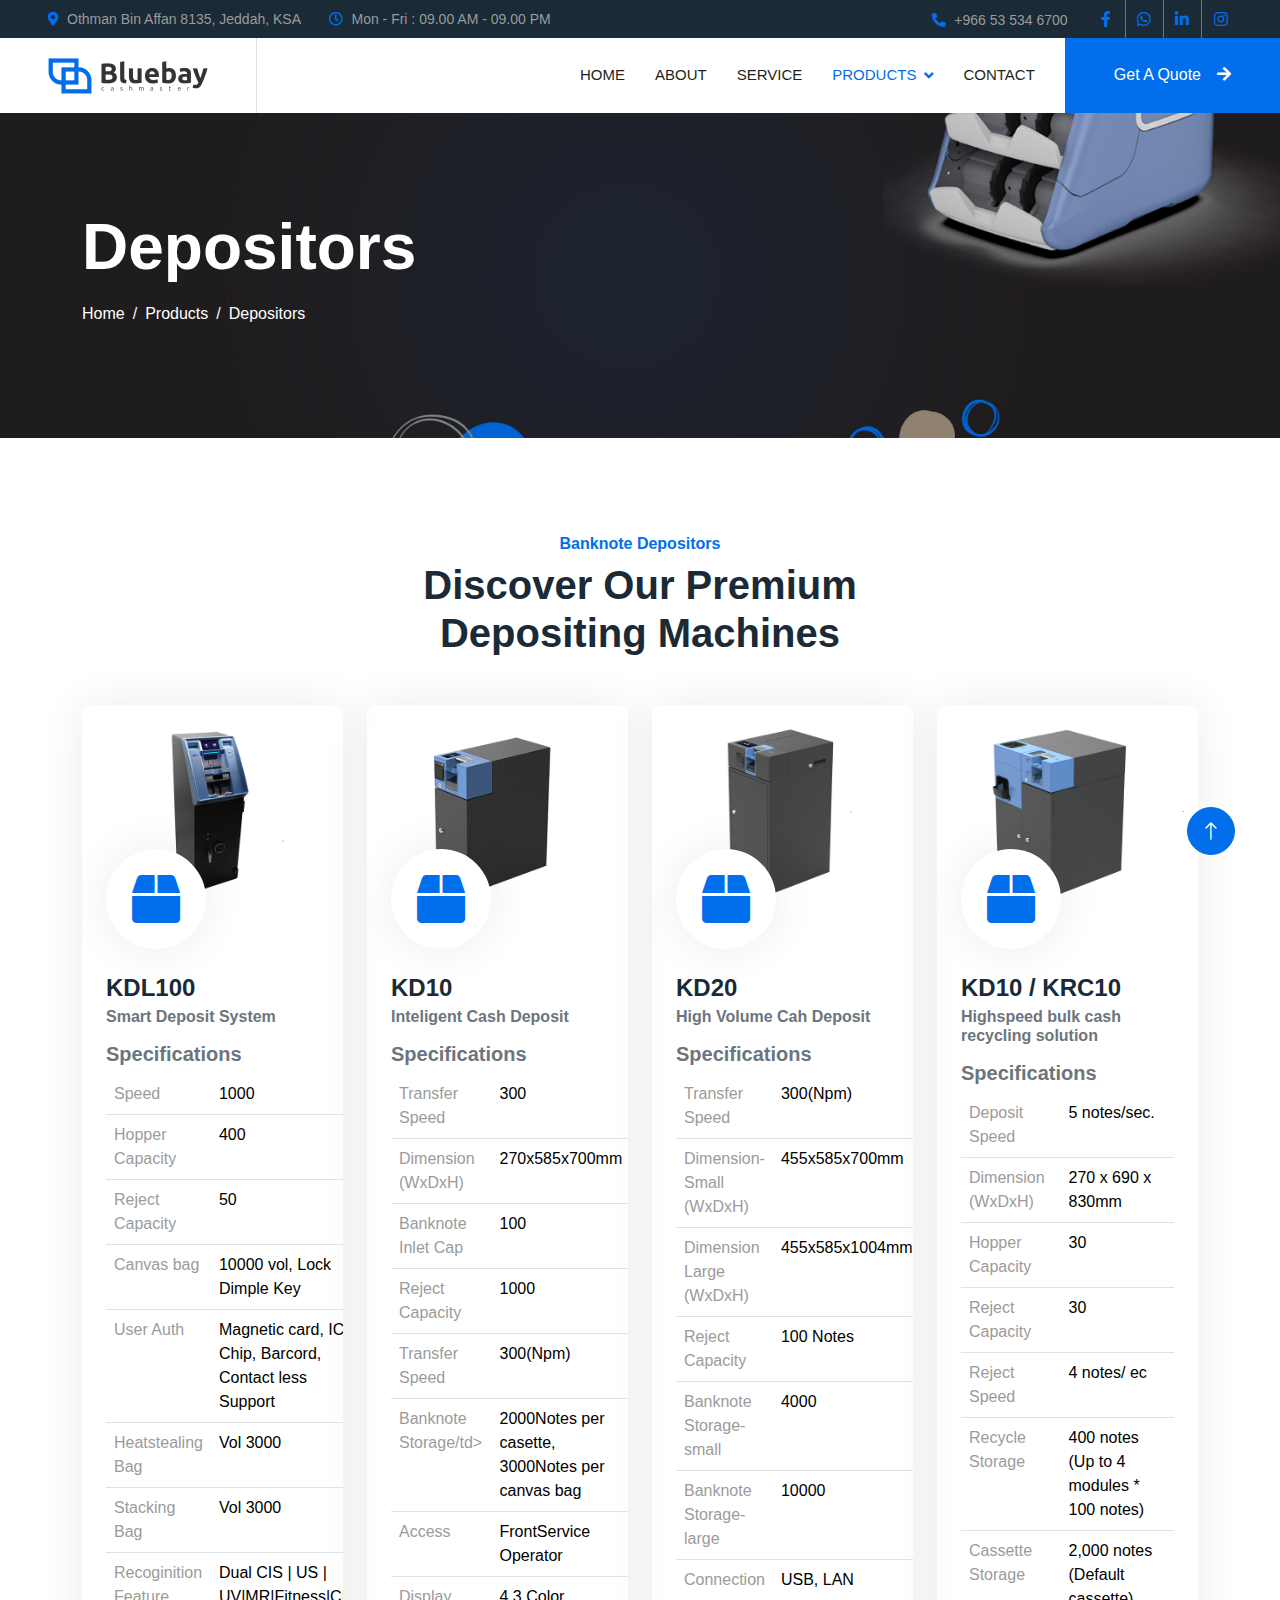
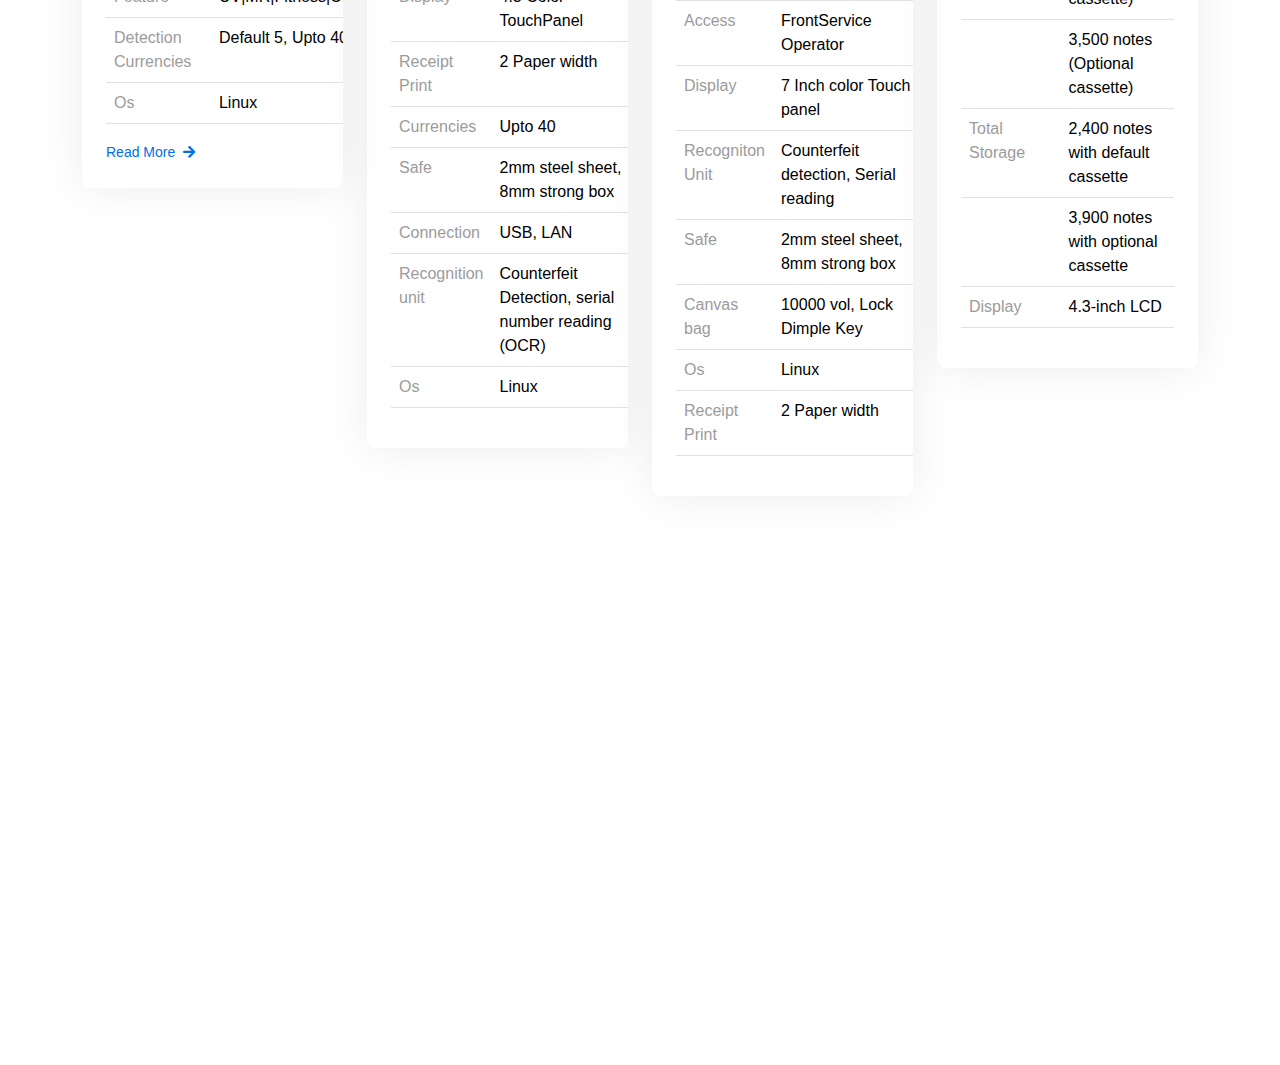
<file: depositor.html>
<!DOCTYPE html>
<html lang="en">
  <head>
    <meta charset="utf-8" />
    <title>Bluebay cashmaster</title>
    <meta content="width=device-width, initial-scale=1.0" name="viewport" />
    <meta content="" name="keywords" />
    <meta content="" name="description" /> 

    <!-- Favicon -->
    <link href="img/favicon.ico" rel="icon" />

    <!-- Google Web Fonts -->
    <!-- <link rel="preconnect" href="https://fonts.googleapis.com" />
    <link rel="preconnect" href="https://fonts.gstatic.com" crossorigin />
    <link
      href="https://fonts.googleapis.com/css2?family=Open+Sans:wght@400;500&family=Roboto:wght@500;700;900&display=swap"
      rel="stylesheet"
    /> -->

    <link rel="preconnect" href="https://fonts.googleapis.com" />
    <link rel="preconnect" href="https://fonts.gstatic.com" crossorigin />
    <link
      href="https://fonts.googleapis.com/css2?family=Ubuntu:wght@400&display=swap"
      rel="stylesheet"
    />

    <!-- Icon Font Stylesheet -->
    <link
      href="https://cdnjs.cloudflare.com/ajax/libs/font-awesome/5.10.0/css/all.min.css"
      rel="stylesheet"
    />
    <link
      href="https://cdn.jsdelivr.net/npm/bootstrap-icons@1.4.1/font/bootstrap-icons.css"
      rel="stylesheet"
    />

    <!-- Libraries Stylesheet -->
    <link href="lib/animate/animate.min.css" rel="stylesheet" />
    <link href="lib/owlcarousel/assets/owl.carousel.min.css" rel="stylesheet" />
    <link href="lib/lightbox/css/lightbox.min.css" rel="stylesheet" />

    <!-- Customized Bootstrap Stylesheet -->
    <link href="css/bootstrap.min.css" rel="stylesheet" />

    <!-- Template Stylesheet -->
    <link href="css/style.css" rel="stylesheet" />
  </head>

  <body>
    <!-- Spinner Start -->
    <div
      id="spinner"
      class="show bg-white position-fixed translate-middle w-100 vh-100 top-50 start-50 d-flex align-items-center justify-content-center"
    >
      <div
        class="spinner-border text-primary"
        style="width: 3rem; height: 3rem"
        role="status"
      >
        <span class="sr-only">Loading...</span>
      </div>
    </div>
    <!-- Spinner End -->

    <!-- Topbar Start -->
    <div class="container-fluid bg-dark p-0">
      <div class="row gx-0 d-none d-lg-flex">
        <div class="col-lg-7 px-5 text-start">
          <div class="h-100 d-inline-flex align-items-center me-4">
            <small class="fa fa-map-marker-alt text-primary me-2"></small>
            <small>Othman Bin Affan 8135, Jeddah, KSA</small>
          </div>
          <div class="h-100 d-inline-flex align-items-center">
            <small class="far fa-clock text-primary me-2"></small>
            <small>Mon - Fri : 09.00 AM - 09.00 PM</small>
          </div>
        </div>
        <div class="col-lg-5 px-5 text-end">
          <div class="h-100 d-inline-flex align-items-center me-4">
            <small class="fa fa-phone-alt text-primary me-2"></small>
            <small>+966 53 534 6700</small>
          </div>
          <div class="h-100 d-inline-flex align-items-center mx-n2">
            <a
              class="btn btn-square btn-link rounded-0 border-0 border-end border-secondary"
              href=""
              ><i class="fab fa-facebook-f"></i
            ></a>
            <a
              class="btn btn-square btn-link rounded-0 border-0 border-end border-secondary"
              href="https://wa.me/966535346700" target="_blank"
              ><i class="fab fa-whatsapp"></i
            ></a>
            <a
              class="btn btn-square btn-link rounded-0 border-0 border-end border-secondary"
              href=""
              ><i class="fab fa-linkedin-in"></i
            ></a>
            <a class="btn btn-square btn-link rounded-0" href=""
              ><i class="fab fa-instagram"></i
            ></a>
          </div>
        </div>
      </div>
    </div>
    <!-- Topbar End -->

    <!-- Navbar Start -->
    <nav class="navbar navbar-expand-lg bg-white navbar-light sticky-top p-0">
      <a
        href="index.html"
        class="navbar-brand d-flex align-items-center border-end px-4 px-lg-5"
      >
        <img src="img/logo.png" alt="" />
        <!-- <h2 class="m-0 text-primary-logo">Bluebay</h2> -->
      </a>
    <button type="button" class="navbar-toggler me-4" data-bs-toggle="collapse" data-bs-target="#navbarCollapse">
      <span class="navbar-toggler-icon"></span>
    </button>
    <div class="collapse navbar-collapse" id="navbarCollapse">
      <div class="navbar-nav ms-auto p-4 p-lg-0">
        <a href="index.html" class="nav-item nav-link">Home</a>
        <a href="about.html" class="nav-item nav-link">About</a>
        <a href="service.html" class="nav-item nav-link">Service</a>
        <!-- <a href="project.html" class="nav-item nav-link">Project</a> -->
        <div class="nav-item dropdown">
          <a href="#" class="nav-link dropdown-toggle active" data-bs-toggle="dropdown">Products</a>
          <div class="dropdown-menu bg-light m-0">
            <a href="counter.html" class="dropdown-item">Banknote Counter</a>
            <a href="sorter.html" class="dropdown-item">Banknote Sorter</a>
            <a href="depositor.html" class="dropdown-item">Deposite | Recycle Machine
            </a>
            <!-- <a href="testimonial.html" class="dropdown-item">Testimonial</a>
                        <a href="404.html" class="dropdown-item">404 Page</a> -->
          </div>
        </div>
        <a href="contact.html" class="nav-item nav-link">Contact</a>
      </div>
      <a href="https://wa.me/966535346700" target="_blank" class="btn btn-primary rounded-0 py-4 px-lg-5 d-none d-lg-block">Get A Quote<i
        class="fa fa-arrow-right ms-3"></i></a>
    </div>
  </nav>
  <!-- Navbar End -->

  <!-- Page Header Start -->
  <div class="container-fluid page-header py-5 mb-5">
    <div class="container py-5">
      <h1 class="display-3 text-white mb-3 animated slideInDown">Depositors</h1>
      <nav aria-label="breadcrumb animated slideInDown">
        <ol class="breadcrumb">
          <li class="breadcrumb-item">
            <a class="text-white" href="#">Home</a>
          </li>
          <li class="breadcrumb-item">
            <a class="text-white" href="#">Products</a>
          </li>
          <li class="breadcrumb-item text-white active" aria-current="page">
            Depositors
          </li>
        </ol>
      </nav>
    </div>
  </div>
  <!-- Page Header End -->

  <!-- Counters Start -->
  <div class="container-xxl py-5">
    <div class="container">
      <div class="text-center mx-auto mb-5 wow fadeInUp" data-wow-delay="0.1s" style="max-width: 600px">
        <h6 class="text-primary">Banknote Depositors</h6>
        <h1 class="mb-4">Discover Our Premium Depositing Machines</h1>
      </div>
      <div class="row g-4">
        <div class="col-md-6 col-lg-3 wow fadeInUp" data-wow-delay="0.1s">
          <div class="service-item rounded overflow-hidden">
            <img class="img-fluid" src="img/deposit-machine.png" alt="" />
            <div class="position-relative p-4 pt-0">
              <div class="service-icon">
                <i class="fa fa-box fa-3x"></i>
              </div>
              <h4 class="mb-1">KDL100</h4>
              <h6 class="text-secondary mb-3">
                Smart Deposit System
              </h6>
              <div>
                <h5 class="text-secondary">Specifications</h5>
                <table class="table">
                  <!-- <thead>
                            <tr>
                              <th>CODE</th>
                              <th>STOCK</th>
                            </tr>
                          </thead> -->
                  <tbody>
                    <tr>
                      <td>Speed</td>
                      <td class="td-info">1000</td>
                    </tr>
                    <tr>
                      <td>Hopper Capacity</td>
                      <td class="td-info">400</td>
                    </tr>
                    <tr>
                      <td>Reject Capacity</td>
                      <td class="td-info">50 </td>
                    </tr>
                    <tr>
                      <td>Canvas bag</td>
                      <td class="td-info">10000 vol, Lock Dimple Key</td>
                    </tr>
                    <tr>
                      <td>User Auth</td>
                      <td class="td-info">Magnetic card, IC Chip, Barcord, Contact less Support</td>
                    </tr>
                    <tr>
                      <td>Heatstealing Bag</td>
                      <td class="td-info">Vol 3000</td>
                    </tr>
                    <tr>
                      <td>Stacking Bag</td>
                      <td class="td-info">Vol 3000</td>
                    </tr>
                    <tr>
                      <td>Recoginition Feature</td>
                      <td class="td-info">Dual CIS | US | UV|MR|Fitness|CF</td>
                    </tr>
                    <tr>
                      <td>Detection Currencies</td>
                      <td class="td-info">Default 5, Upto 40</td>
                    </tr>
                    <tr>
                      <td>Os</td>
                      <td class="td-info">Linux</td>
                    </tr>
                  </tbody>
                </table>
              </div>
              <a class="small fw-medium" href="">Read More<i class="fa fa-arrow-right ms-2"></i></a>
            </div>
          </div>
        </div>
        <!-- ********** -->
        <div class="col-md-6 col-lg-3 wow fadeInUp" data-wow-delay="0.1s">
          <div class="service-item rounded overflow-hidden">
            <img class="img-fluid" src="img/kd10.png" alt="" />
            <div class="position-relative p-4 pt-0">
              <div class="service-icon">
                <i class="fa fa-box fa-3x"></i>
              </div>
              <h4 class="mb-1">KD10</h4>
              <h6 class="text-secondary mb-3">
                Inteligent Cash Deposit
              </h6>
              <div>
                <h5 class="text-secondary">Specifications</h5>
                <table class="table">
                  <!-- <thead>
                            <tr>
                              <th>CODE</th>
                              <th>STOCK</th>
                            </tr>
                          </thead> -->
                  <tbody>
                    <tr>
                      <td>Transfer Speed</td>
                      <td class="td-info">300</td>
                    </tr>
                    <tr>
                      <td>Dimension (WxDxH)</td>
                      <td class="td-info">270x585x700mm</td>
                    </tr>
                    <tr>
                      <td>Banknote Inlet Cap</td>
                      <td class="td-info">100</td>
                    </tr>
                    <tr>
                      <td>Reject Capacity</td>
                      <td class="td-info">1000 </td>
                    </tr>
                    <tr>
                      <td>Transfer Speed</td>
                      <td class="td-info">300(Npm)</td>
                    </tr>
                    <tr>
                      <td>Banknote Storage/td>
                      <td class="td-info">2000Notes per casette, 3000Notes per canvas bag</td>
                    </tr>
                    <tr>
                      <td>Access</td>
                      <td class="td-info">FrontService
                        Operator</td>
                    </tr>
                    <tr>
                      <td>Display</td>
                      <td class="td-info">4.3 Color TouchPanel</td>
                    </tr>
                    <tr>
                      <td>Receipt Print</td>
                      <td class="td-info">2 Paper width</td>
                    </tr>
                    <tr>
                      <td>Currencies</td>
                      <td class="td-info">Upto 40</td>
                    </tr>
                    <tr>
                      <td>Safe</td>
                      <td class="td-info">2mm steel sheet, 8mm strong box</td>
                    </tr>
                    <tr>
                      <td>Connection</td>
                      <td class="td-info">USB, LAN</td>
                    </tr>
                    <tr>
                      <td>Recognition unit</td>
                      <td class="td-info">Counterfeit Detection, serial number reading (OCR)</td>
                    </tr>
                    <tr>
                      <td>Os</td>
                      <td class="td-info">Linux</td>
                    </tr>
                  </tbody>
                </table>
              </div>
              <!-- <a class="small fw-medium" href="">Read More<i class="fa fa-arrow-right ms-2"></i></a> -->
            </div>
          </div>
        </div>
        <!-- ********** -->
        <!-- ********** -->
        <div class="col-md-6 col-lg-3 wow fadeInUp" data-wow-delay="0.1s">
          <div class="service-item rounded overflow-hidden">
            <img class="img-fluid" src="img/kd20.png" alt="" />
            <div class="position-relative p-4 pt-0">
              <div class="service-icon">
                <i class="fa fa-box fa-3x"></i>
              </div>
              <h4 class="mb-1">KD20​</h4>
              <h6 class="text-secondary mb-3">
                High Volume Cah Deposit
              </h6>
              <div>
                <h5 class="text-secondary">Specifications</h5>
                <table class="table">
                  <!-- <thead>
                            <tr>
                              <th>CODE</th>
                              <th>STOCK</th>
                            </tr>
                          </thead> -->
                  <tbody>
                    <tr>
                      <td>Transfer Speed</td>
                      <td class="td-info">300(Npm)</td>
                    </tr>
                    <tr>
                      <td>Dimension-Small (WxDxH)</td>
                      <td class="td-info">455x585x700mm</td>
                    </tr>
                    <tr>
                      <td>Dimension Large (WxDxH)</td>
                      <td class="td-info">455x585x1004mm</td>
                    </tr>
                    <tr>
                      <td>Reject Capacity</td>
                      <td class="td-info">100 Notes </td>
                    </tr>
                    <tr>
                      <td>Banknote Storage-small</td>
                      <td class="td-info">4000</td>
                    </tr>
                    <tr>
                      <td>Banknote Storage-large</td>
                      <td class="td-info">10000</td>
                    </tr>
                    <tr>
                      <td>Connection</td>
                      <td class="td-info">USB, LAN</td>
                    </tr>
                    <tr>
                      <td>Access</td>
                      <td class="td-info">FrontService
                        Operator</td>
                    </tr>
                    <tr>
                      <td>Display</td>
                      <td class="td-info">7 Inch color Touch panel</td>
                    </tr>
                    <tr>
                      <td>Recogniton Unit</td>
                      <td class="td-info">Counterfeit detection, Serial reading</td>
                    </tr>
                    <tr>
                      <td>Safe</td>
                      <td class="td-info">2mm steel sheet, 8mm strong box</td>
                    </tr>
                    <tr>
                      <td>Canvas bag</td>
                      <td class="td-info">10000 vol, Lock Dimple Key</td>
                    </tr>
                    <tr>
                      <td>Os</td>
                      <td class="td-info">Linux</td>
                    </tr>
                    <tr>
                      <td>Receipt Print</td>
                      <td class="td-info">2 Paper width</td>
                    </tr>
                  </tbody>
                </table>
              </div>
              <!-- <a class="small fw-medium" href="">Read More<i class="fa fa-arrow-right ms-2"></i></a> -->
            </div>
          </div>
        </div>
        <!-- ********** -->
        <!-- ********** -->
        <div class="col-md-6 col-lg-3 wow fadeInUp" data-wow-delay="0.1s">
          <div class="service-item rounded overflow-hidden">
            <img class="img-fluid" src="img/kdkrc.png" alt="" />
            <div class="position-relative p-4 pt-0">
              <div class="service-icon">
                <i class="fa fa-box fa-3x"></i>
              </div>
              <h4 class="mb-1">KD10 / KRC10​</h4>
              <h6 class="text-secondary mb-3">
                Highspeed bulk cash recycling solution
              </h6>
              <div>
                <h5 class="text-secondary">Specifications</h5>
                <table class="table">
                  <!-- <thead>
                            <tr>
                              <th>CODE</th>
                              <th>STOCK</th>
                            </tr>
                          </thead> -->
                  <tbody>
                    <tr>
                      <td>Deposit Speed</td>
                      <td class="td-info">5 notes/sec.</td>
                    </tr>
                    <tr>
                      <td>Dimension (WxDxH)</td>
                      <td class="td-info">270 x 690 x 830mm</td>
                    </tr>
                    <tr>
                      <td>Hopper Capacity</td>
                      <td class="td-info">30</td>
                    </tr>
                    <tr>
                      <td>Reject Capacity</td>
                      <td class="td-info">30 </td>
                    </tr>
                    <tr>
                      <td>Reject Speed</td>
                      <td class="td-info">4 notes/ ec</td>
                    </tr>
                    <tr>
                      <td>Recycle Storage</td>
                      <td class="td-info">400 notes (Up to 4 modules * 100 notes)</td>
                    </tr>
                    <tr>
                      <td>Cassette Storage</td>
                      <td class="td-info">2,000 notes (Default cassette)</td>
                    </tr>
                    <tr>
                      <td> </td>
                      <td class="td-info">3,500 notes (Optional cassette)</td>
                    </tr>
                    <tr>
                      <td>Total Storage</td>
                      <td class="td-info">2,400 notes with default cassette</td>
                    </tr>
                    <tr>
                      <td> </td>
                      <td class="td-info">3,900 notes with optional cassette</td>
                    </tr>
                    <tr>
                      <td>Display</td>
                      <td class="td-info">4.3-inch LCD</td>
                    </tr>
                    
                  </tbody>
                </table>
              </div>
              <!-- <a class="small fw-medium" href="">Read More<i class="fa fa-arrow-right ms-2"></i></a> -->
            </div>
          </div>
        </div>
        <!-- ********** -->
     
      </div>
    </div>
  </div>
  <!-- Counter End -->

  <!-- Footer Start -->
  <div class="container-fluid bg-dark text-body footer mt-5 pt-5 wow fadeIn" data-wow-delay="0.1s">
    <div class="container py-5">
      <div class="row g-5">
        <div class="col-lg-4 col-md-6">
          <h5 class="text-white mb-4">Address</h5>
          <p class="mb-2">
            <i class="fa fa-map-marker-alt me-3"></i>
            Othman Bin Affan 8135, Jeddah, KSA
          </p>
          <p class="mb-2">
            <i class="fa fa-map-marker-alt me-3"></i>
            Ali Bin Abi Talib street, Riyadh, KSA
          </p>
          <p class="mb-2">
            <i class="fa fa-map-marker-alt me-3"></i>
            Salman Al farisi street, Dammam, KSA
          </p>
          <p class="mb-2">
            <i class="fa fa-phone-alt me-3"></i>+966 53 534 6700
          </p>
          <p class="mb-2">
            <i class="fa fa-envelope me-3"></i>sales@bluebaycashmaster.com
          </p>
          <div class="d-flex pt-2">
            <a class="btn btn-square btn-outline-light btn-social" href=""><i class="fab fa-whatsapp"></i></a>
            <a class="btn btn-square btn-outline-light btn-social" href=""><i class="fab fa-facebook-f"></i></a>
            <a class="btn btn-square btn-outline-light btn-social" href=""><i class="fab fa-youtube"></i></a>
            <a class="btn btn-square btn-outline-light btn-social" href=""><i class="fab fa-linkedin-in"></i></a>
          </div>
        </div>
        <div class="col-lg-2 col-md-6">
          <h5 class="text-white mb-4">Quick Links</h5>
          <a class="btn btn-link" href="">About Us</a>
          <a class="btn btn-link" href="">Contact Us</a>
          <a class="btn btn-link" href="">Our Services</a>
          <a class="btn btn-link" href="">Terms & Condition</a>
          <a class="btn btn-link" href="">Support</a>
        </div>
        <div class="col-lg-3 col-md-6">
          <h5 class="text-white mb-4">Product Gallery</h5>
          <div class="row g-2">
            <div class="col-4">
              <img class="img-fluid rounded" src="img/newton30.png" alt="" />
            </div>
            <div class="col-4">
              <img class="img-fluid rounded" src="img/kd20.png" alt="" />
            </div>
            <div class="col-4">
              <img class="img-fluid rounded" src="img/newton3f.png" alt="" />
            </div>
            <div class="col-4">
              <img class="img-fluid rounded" src="img/img-600x400-1.png" alt="" />
            </div>
            <div class="col-4">
              <img class="img-fluid rounded" src="img/img-600x400-3.png" alt="" />
            </div>
            <div class="col-4">
              <img class="img-fluid rounded" src="img/k6straper.png" alt="" />
            </div>
          </div>
        </div>
        <div class="col-lg-3 col-md-6">
          <h5 class="text-white mb-4">Get in touch</h5>
          <p>Have a query ? or want to know more about us.</p>
          <form action="https://formspree.io/f/xpzvzpka" method="POST">
            <div class="position-relative mx-auto" style="max-width: 400px">
              <div class="form-floating">
                <input type="email" name="email" class="form-control" id="email" placeholder="Your Email" required>
                <label for="email">Your Email</label>
              </div>
              <button type="submit" class="btn btn-primary py-2 position-absolute top-0 end-0 mt-2 me-2">
                Submit
              </button>
            </div>
          </form>
        </div>
      </div>
    </div>
    <div class="container">
      <div class="copyright">
        <div class="row">
          <div class="col-md-6 text-center text-md-start mb-3 mb-md-0">
            &copy; <a href="#">www.bluebaycashmaster.com</a>, All Right Reserved.
          </div>
          <div class="col-md-6 text-center text-md-end">
            <!--/*** This template is free as long as you keep the footer author’s credit link/attribution link/backlink. If you'd like to use the template without the footer author’s credit link/attribution link/backlink, you can purchase the Credit Removal License from "https://htmlcodex.com/credit-removal". Thank you for your support. ***/-->
            Designed By <a href="https://munavirt.online">Munavir T</a>
          </div>
        </div>
      </div>
    </div>
  </div>
  <!-- Footer End -->

  <!-- Back to Top -->
  <a href="#" class="btn btn-lg btn-primary btn-lg-square rounded-circle back-to-top"><i class="bi bi-arrow-up"></i></a>

  <!-- JavaScript Libraries -->
  <script src="https://code.jquery.com/jquery-3.4.1.min.js"></script>
  <script src="https://cdn.jsdelivr.net/npm/bootstrap@5.0.0/dist/js/bootstrap.bundle.min.js"></script>
  <script src="lib/wow/wow.min.js"></script>
  <script src="lib/easing/easing.min.js"></script>
  <script src="lib/waypoints/waypoints.min.js"></script>
  <script src="lib/counterup/counterup.min.js"></script>
  <script src="lib/owlcarousel/owl.carousel.min.js"></script>
  <script src="lib/isotope/isotope.pkgd.min.js"></script>
  <script src="lib/lightbox/js/lightbox.min.js"></script>

  <!-- Template Javascript -->
  <script src="js/main.js"></script>
</body>

</html>
</file>
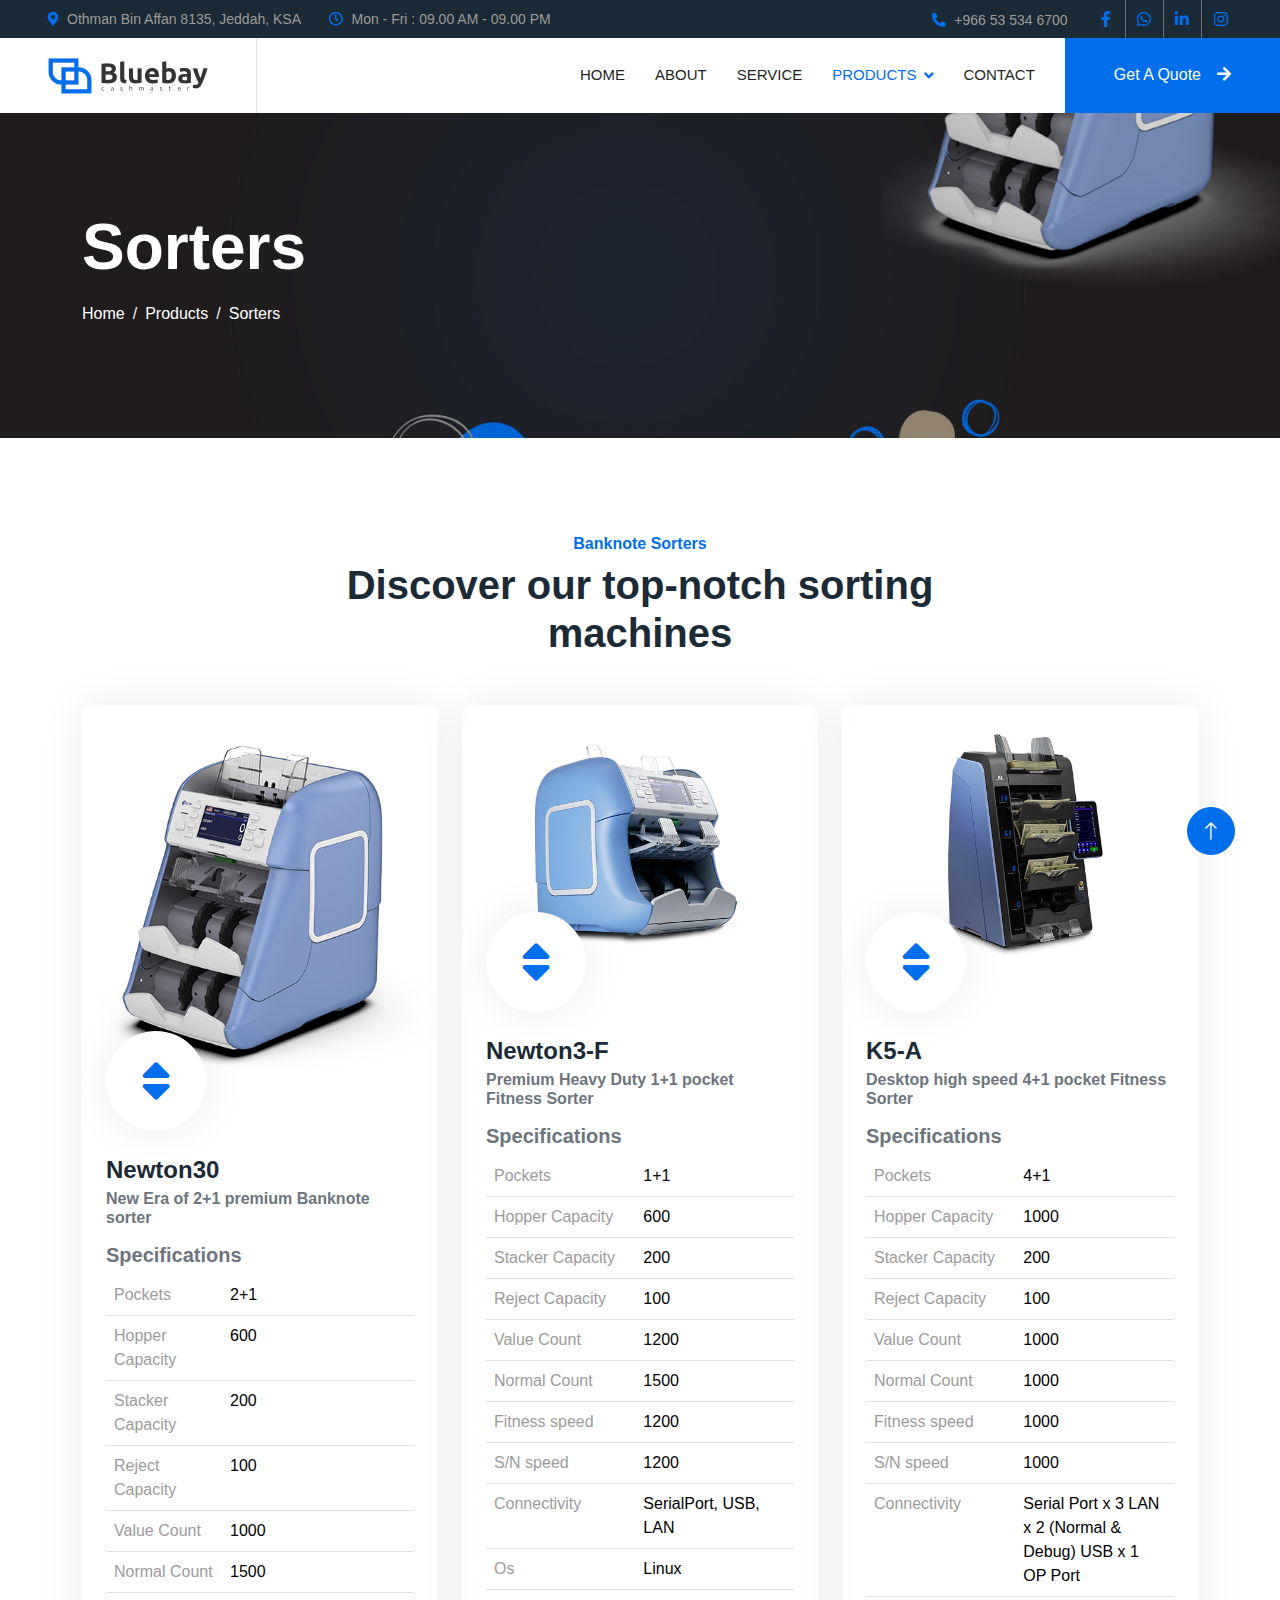
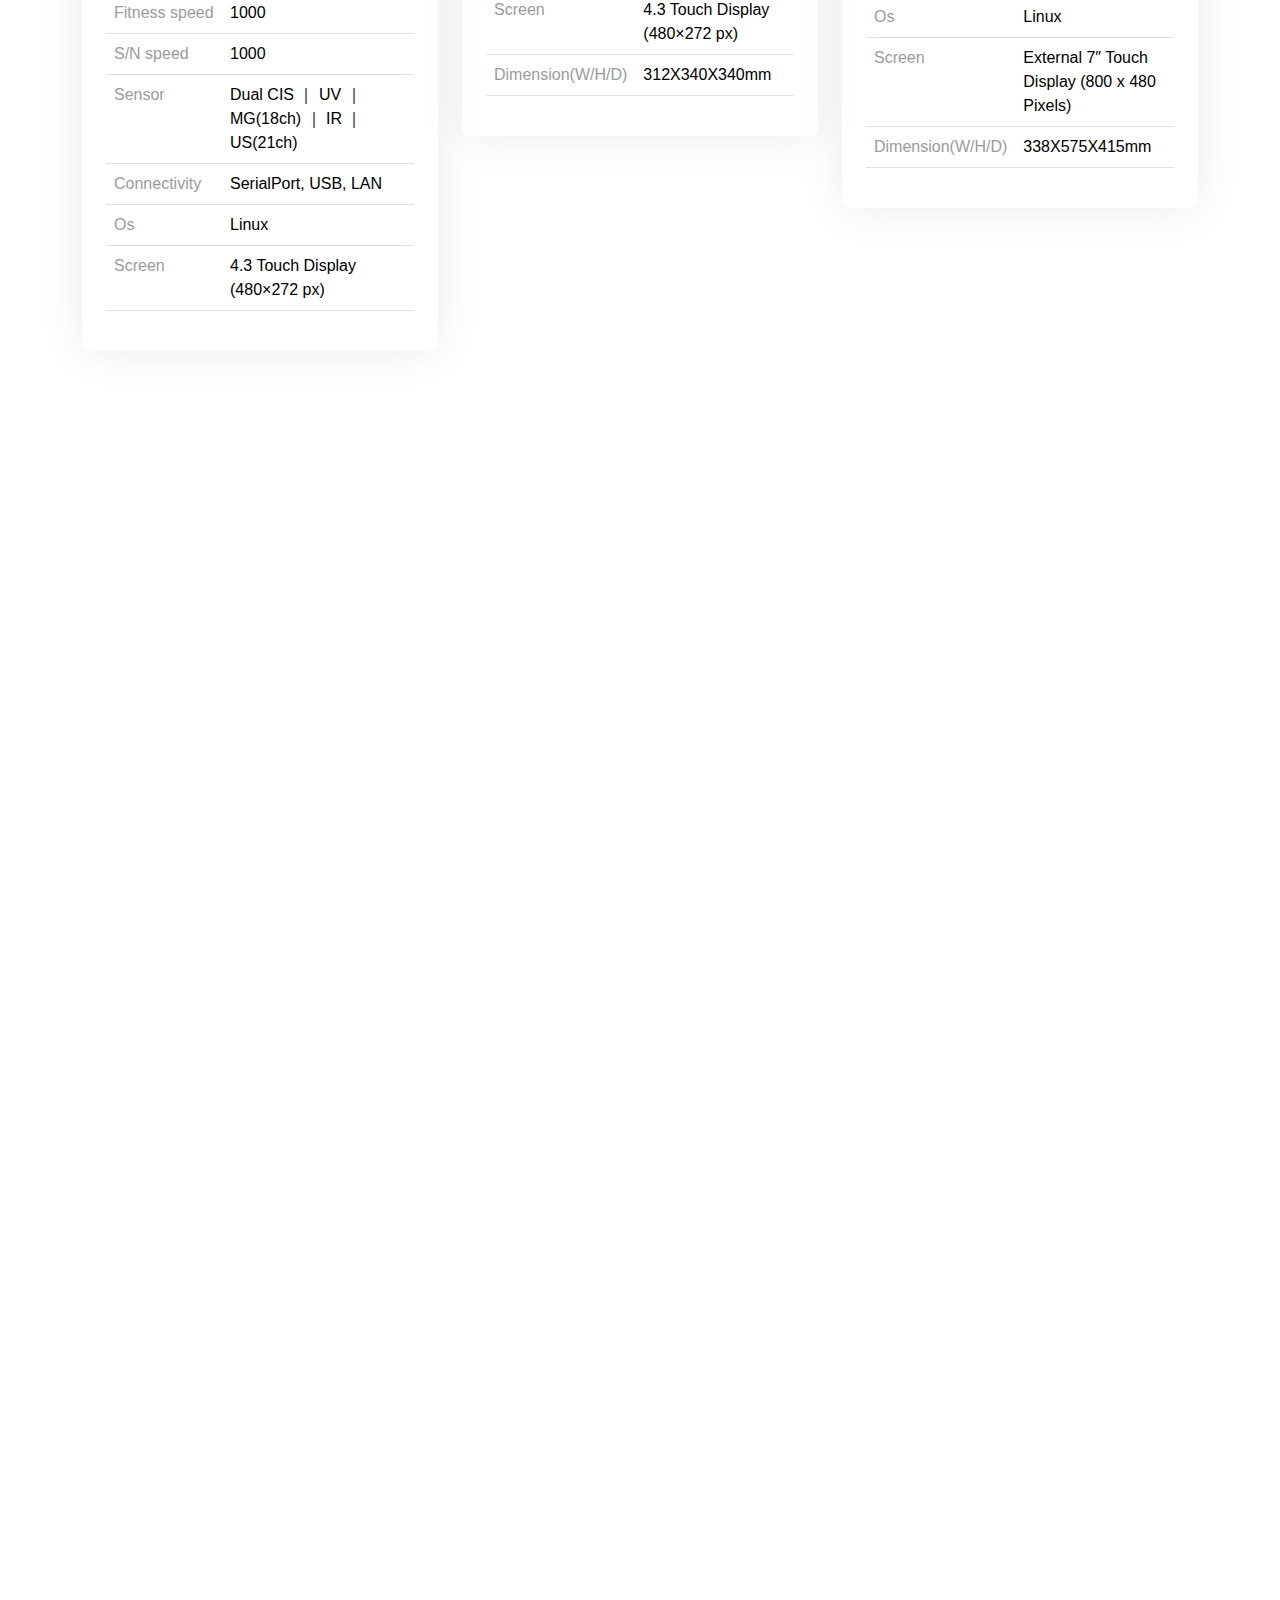
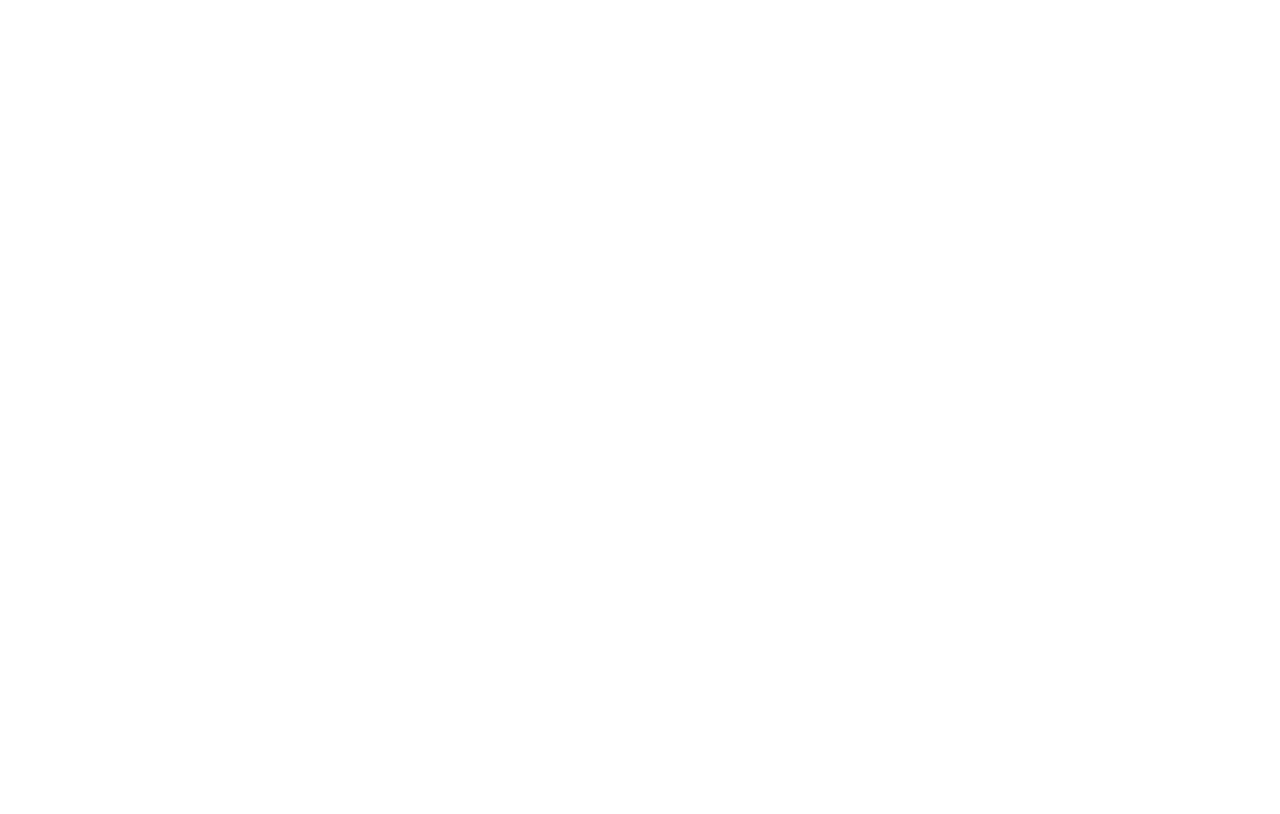
<file: sorter.html>
<!DOCTYPE html>
<html lang="en">

<head>
    <meta charset="utf-8" />
    <title>Bluebay cashmaster</title>
    <meta content="width=device-width, initial-scale=1.0" name="viewport" />
    <meta content="" name="keywords" />
    <meta content="" name="description" />

    <!-- Favicon -->
    <link href="img/favicon.ico" rel="icon" />

    <!-- Google Web Fonts -->
    <!-- <link rel="preconnect" href="https://fonts.googleapis.com" />
    <link rel="preconnect" href="https://fonts.gstatic.com" crossorigin />
    <link
      href="https://fonts.googleapis.com/css2?family=Open+Sans:wght@400;500&family=Roboto:wght@500;700;900&display=swap"
      rel="stylesheet"
    /> -->

    <link rel="preconnect" href="https://fonts.googleapis.com" />
    <link rel="preconnect" href="https://fonts.gstatic.com" crossorigin />
    <link href="https://fonts.googleapis.com/css2?family=Ubuntu:wght@400&display=swap" rel="stylesheet" />

    <!-- Icon Font Stylesheet -->
    <link href="https://cdnjs.cloudflare.com/ajax/libs/font-awesome/5.10.0/css/all.min.css" rel="stylesheet" />
    <link href="https://cdn.jsdelivr.net/npm/bootstrap-icons@1.4.1/font/bootstrap-icons.css" rel="stylesheet" />

    <!-- Libraries Stylesheet -->
    <link href="lib/animate/animate.min.css" rel="stylesheet" />
    <link href="lib/owlcarousel/assets/owl.carousel.min.css" rel="stylesheet" />
    <link href="lib/lightbox/css/lightbox.min.css" rel="stylesheet" />

    <!-- Customized Bootstrap Stylesheet -->
    <link href="css/bootstrap.min.css" rel="stylesheet" />

    <!-- Template Stylesheet -->
    <link href="css/style.css" rel="stylesheet" />
</head>

<body>
    <!-- Spinner Start -->
    <div id="spinner"
        class="show bg-white position-fixed translate-middle w-100 vh-100 top-50 start-50 d-flex align-items-center justify-content-center">
        <div class="spinner-border text-primary" style="width: 3rem; height: 3rem" role="status">
            <span class="sr-only">Loading...</span>
        </div>
    </div>
    <!-- Spinner End -->

    <!-- Topbar Start -->
    <div class="container-fluid bg-dark p-0">
        <div class="row gx-0 d-none d-lg-flex">
            <div class="col-lg-7 px-5 text-start">
                <div class="h-100 d-inline-flex align-items-center me-4">
                    <small class="fa fa-map-marker-alt text-primary me-2"></small>
                    <small>Othman Bin Affan 8135, Jeddah, KSA</small>
                </div>
                <div class="h-100 d-inline-flex align-items-center">
                    <small class="far fa-clock text-primary me-2"></small>
                    <small>Mon - Fri : 09.00 AM - 09.00 PM</small>
                </div>
            </div>
            <div class="col-lg-5 px-5 text-end">
                <div class="h-100 d-inline-flex align-items-center me-4">
                    <small class="fa fa-phone-alt text-primary me-2"></small>
                    <small>+966 53 534 6700</small>
                </div>
                <div class="h-100 d-inline-flex align-items-center mx-n2">
                    <a class="btn btn-square btn-link rounded-0 border-0 border-end border-secondary" href=""><i
                            class="fab fa-facebook-f"></i></a>
                    <a class="btn btn-square btn-link rounded-0 border-0 border-end border-secondary" href="https://wa.me/966535346700" target="_blank"><i
                            class="fab fa-whatsapp"></i></a>
                    <a class="btn btn-square btn-link rounded-0 border-0 border-end border-secondary" href=""><i
                            class="fab fa-linkedin-in"></i></a>
                    <a class="btn btn-square btn-link rounded-0" href=""><i class="fab fa-instagram"></i></a>
                </div>
            </div>
        </div>
    </div>
    <!-- Topbar End -->

    <!-- Navbar Start -->
    <nav class="navbar navbar-expand-lg bg-white navbar-light sticky-top p-0">
        <a href="index.html" class="navbar-brand d-flex align-items-center border-end px-4 px-lg-5">
            <img src="img/logo.png" alt="" />
            <!-- <h2 class="m-0 text-primary-logo">Bluebay</h2> -->
        </a>
        <button type="button" class="navbar-toggler me-4" data-bs-toggle="collapse" data-bs-target="#navbarCollapse">
            <span class="navbar-toggler-icon"></span>
        </button>
        <div class="collapse navbar-collapse" id="navbarCollapse">
            <div class="navbar-nav ms-auto p-4 p-lg-0">
                <a href="index.html" class="nav-item nav-link">Home</a>
                <a href="about.html" class="nav-item nav-link">About</a>
                <a href="service.html" class="nav-item nav-link">Service</a>
                <!-- <a href="project.html" class="nav-item nav-link">Project</a> -->
                <div class="nav-item dropdown">
                    <a href="#" class="nav-link dropdown-toggle active" data-bs-toggle="dropdown">Products</a>
                    <div class="dropdown-menu bg-light m-0">
                        <a href="counter.html" class="dropdown-item">Banknote Counter</a>
                        <a href="sorter.html" class="dropdown-item">Banknote Sorter</a>
                        <a href="depositor.html" class="dropdown-item">Deposite | Recycle Machine
                        </a>
                        <!-- <a href="testimonial.html" class="dropdown-item">Testimonial</a>
                        <a href="404.html" class="dropdown-item">404 Page</a> -->
                    </div>
                </div>
                <a href="contact.html" class="nav-item nav-link">Contact</a>
            </div>
            <a href="https://wa.me/966535346700" target="_blank" class="btn btn-primary rounded-0 py-4 px-lg-5 d-none d-lg-block">Get A Quote<i
                class="fa fa-arrow-right ms-3"></i></a>
        </div>
    </nav>
    <!-- Navbar End -->

    <!-- Page Header Start -->
    <div class="container-fluid page-header py-5 mb-5">
        <div class="container py-5">
            <h1 class="display-3 text-white mb-3 animated slideInDown">Sorters</h1>
            <nav aria-label="breadcrumb animated slideInDown">
                <ol class="breadcrumb">
                    <li class="breadcrumb-item">
                        <a class="text-white" href="#">Home</a>
                    </li>
                    <li class="breadcrumb-item">
                        <a class="text-white" href="#">Products</a>
                    </li>
                    <li class="breadcrumb-item text-white active" aria-current="page">
                        Sorters
                    </li>
                </ol>
            </nav>
        </div>
    </div>
    <!-- Page Header End -->

    <!-- Sorters Start -->
    <div class="container-xxl py-5">
        <div class="container">
            <div class="text-center mx-auto mb-5 wow fadeInUp" data-wow-delay="0.1s" style="max-width: 600px">
                <h6 class="text-primary">Banknote Sorters</h6>
                <h1 class="mb-4">Discover our top-notch sorting machines</h1>
            </div>
            <div class="row g-4">
                <div class="col-md-6 col-lg-4 wow fadeInUp" data-wow-delay="0.1s">
                    <div class="service-item rounded overflow-hidden">
                        <img class="img-fluid" src="img/newton30.png" alt="" />
                        <div class="position-relative p-4 pt-0">
                            <div class="service-icon">
                                <i class="fa fa-sort fa-3x"></i>
                            </div>
                            <h4 class="mb-1">Newton30</h4>
                            <h6 class="text-secondary mb-3">
                                New Era of 2+1 premium Banknote sorter
                            </h6>
                            <div>
                                <h5 class="text-secondary">Specifications</h5>
                                <table class="table">
                                    <!-- <thead>
                            <tr>
                              <th>CODE</th>
                              <th>STOCK</th>
                            </tr>
                          </thead> -->
                                    <tbody>
                                        <tr>
                                            <td>Pockets</td>
                                            <td class="td-info">2+1</td>
                                        </tr>
                                        <tr>
                                            <td>Hopper Capacity</td>
                                            <td class="td-info">600</td>
                                        </tr>
                                        <tr>
                                            <td>Stacker Capacity</td>
                                            <td class="td-info">200</td>
                                        </tr>
                                        <tr>
                                            <td>Reject Capacity</td>
                                            <td class="td-info">100</td>
                                        </tr>
                                        <tr>
                                            <td>Value Count</td>
                                            <td class="td-info">1000</td>
                                        </tr>
                                        <tr>
                                            <td>Normal Count</td>
                                            <td class="td-info">1500</td>
                                        </tr>
                                        <tr>
                                            <td>Fitness speed</td>
                                            <td class="td-info">1000</td>
                                        </tr>
                                        <tr>
                                            <td>S/N speed</td>
                                            <td class="td-info">1000</td>
                                        </tr>
                                        <tr>
                                            <td>Sensor</td>
                                            <td class="td-info">Dual CIS ｜ UV ｜ MG(18ch) ｜ IR ｜ US(21ch)</td>
                                        </tr>
                                        <tr>
                                            <td>Connectivity</td>
                                            <td class="td-info">SerialPort, USB, LAN</td>
                                        </tr>
                                        <tr>
                                            <td>Os</td>
                                            <td class="td-info">Linux</td>
                                        </tr>
                                        <tr>
                                            <td>Screen</td>
                                            <td class="td-info">4.3 Touch Display (480×272 px)</td>
                                        </tr>
                                    </tbody>
                                </table>
                            </div>
                            <!-- <a class="small fw-medium" href="">Read More<i class="fa fa-arrow-right ms-2"></i></a> -->
                        </div>
                    </div>
                </div>
                <div class="col-md-6 col-lg-4 wow fadeInUp" data-wow-delay="0.1s">
                    <div class="service-item rounded overflow-hidden">
                        <img class="img-fluid" src="img/newton3f.png" alt="" />
                        <div class="position-relative p-4 pt-0">
                            <div class="service-icon">
                                <i class="fa fa-sort fa-3x"></i>
                            </div>
                            <h4 class="mb-1">Newton3-F</h4>
                            <h6 class="text-secondary mb-3">
                                Premium Heavy Duty 1+1 pocket Fitness Sorter
                            </h6>
                            <div>
                                <h5 class="text-secondary">Specifications</h5>
                                <table class="table">
                                    <!-- <thead>
                            <tr>
                              <th>CODE</th>
                              <th>STOCK</th>
                            </tr>
                          </thead> -->
                                    <tbody>
                                        <tr>
                                            <td>Pockets</td>
                                            <td class="td-info">1+1</td>
                                        </tr>
                                        <tr>
                                            <td>Hopper Capacity</td>
                                            <td class="td-info">600</td>
                                        </tr>
                                        <tr>
                                            <td>Stacker Capacity</td>
                                            <td class="td-info">200</td>
                                        </tr>
                                        <tr>
                                            <td>Reject Capacity</td>
                                            <td class="td-info">100</td>
                                        </tr>
                                        <tr>
                                            <td>Value Count</td>
                                            <td class="td-info">1200</td>
                                        </tr>
                                        <tr>
                                            <td>Normal Count</td>
                                            <td class="td-info">1500</td>
                                        </tr>
                                        <tr>
                                            <td>Fitness speed</td>
                                            <td class="td-info">1200</td>
                                        </tr>
                                        <tr>
                                            <td>S/N speed</td>
                                            <td class="td-info">1200</td>
                                        </tr>
                                        <tr>
                                            <td>Connectivity</td>
                                            <td class="td-info">SerialPort, USB, LAN</td>
                                        </tr>
                                        <tr>
                                            <td>Os</td>
                                            <td class="td-info">Linux</td>
                                        </tr>
                                        <tr>
                                            <td>Screen</td>
                                            <td class="td-info">4.3 Touch Display (480×272 px)</td>
                                        </tr>
                                        <tr>
                                            <td>Dimension(W/H/D)</td>
                                            <td class="td-info">312X340X340mm</td>
                                        </tr>
                                    </tbody>
                                </table>
                            </div>
                            <!-- <a class="small fw-medium" href="">Read More<i class="fa fa-arrow-right ms-2"></i></a> -->
                        </div>
                    </div>
                </div>
                <div class="col-md-6 col-lg-4 wow fadeInUp" data-wow-delay="0.1s">
                    <div class="service-item rounded overflow-hidden">
                        <img class="img-fluid" src="img/k5a.png" alt="" />
                        <div class="position-relative p-4 pt-0">
                            <div class="service-icon">
                                <i class="fa fa-sort fa-3x"></i>
                            </div>
                            <h4 class="mb-1">K5-A</h4>
                            <h6 class="text-secondary mb-3">
                                Desktop high speed 4+1 pocket Fitness Sorter
                            </h6>
                            <div>
                                <h5 class="text-secondary">Specifications</h5>
                                <table class="table">
                                    <!-- <thead>
                            <tr>
                              <th>CODE</th>
                              <th>STOCK</th>
                            </tr>
                          </thead> -->
                                    <tbody>
                                        <tr>
                                            <td>Pockets</td>
                                            <td class="td-info">4+1</td>
                                        </tr>
                                        <tr>
                                            <td>Hopper Capacity</td>
                                            <td class="td-info">1000</td>
                                        </tr>
                                        <tr>
                                            <td>Stacker Capacity</td>
                                            <td class="td-info">200</td>
                                        </tr>
                                        <tr>
                                            <td>Reject Capacity</td>
                                            <td class="td-info">100</td>
                                        </tr>
                                        <tr>
                                            <td>Value Count</td>
                                            <td class="td-info">1000</td>
                                        </tr>
                                        <tr>
                                            <td>Normal Count</td>
                                            <td class="td-info">1000</td>
                                        </tr>
                                        <tr>
                                            <td>Fitness speed</td>
                                            <td class="td-info">1000</td>
                                        </tr>
                                        <tr>
                                            <td>S/N speed</td>
                                            <td class="td-info">1000</td>
                                        </tr>
                                        <tr>
                                            <td>Connectivity</td>
                                            <td class="td-info">Serial Port x 3 LAN x 2 (Normal & Debug) USB x 1 OP Port</td>
                                        </tr>
                                        <tr>
                                            <td>Os</td>
                                            <td class="td-info">Linux</td>
                                        </tr>
                                        <tr>
                                            <td>Screen</td>
                                            <td class="td-info">External 7″ Touch Display
                                                (800 x 480 Pixels)</td>
                                        </tr>
                                        <tr>
                                            <td>Dimension(W/H/D)</td>
                                            <td class="td-info">338X575X415mm</td>
                                        </tr>
                                    </tbody>
                                </table>
                            </div>
                            <!-- <a class="small fw-medium" href="">Read More<i class="fa fa-arrow-right ms-2"></i></a> -->
                        </div>
                    </div>
                </div>
                <div class="col-md-6 col-lg-6 wow fadeInUp" data-wow-delay="0.1s">
                    <div class="service-item rounded overflow-hidden">
                        <img class="img-fluid" src="img/k6.png" alt="" />
                        <div class="position-relative p-4 pt-0">
                            <div class="service-icon">
                                <i class="fa fa-fan fa-3x"></i>
                            </div>
                            <h4 class="mb-1">K6</h4>
                            <h6 class="text-secondary mb-3">
                                Premium Modular 4+2 pocket Fitness Sorter
                            </h6>
                            <div>
                                <h5 class="text-secondary">Specifications</h5>
                                <table class="table">
                                    <!-- <thead>
                            <tr>
                              <th>CODE</th>
                              <th>STOCK</th>
                            </tr>
                          </thead> -->
                                    <tbody>
                                        <tr>
                                            <td>Pockets</td>
                                            <td class="td-info">4+2 For Main module | 4+2 For Expansion module (Max 16 + 2 pockets)</td>
                                        </tr>
                                        <tr>
                                            <td>Hopper Capacity</td>
                                            <td class="td-info">1500</td>
                                        </tr>
                                        <tr>
                                            <td>Stacker Capacity</td>
                                            <td class="td-info">500</td>
                                        </tr>
                                        <tr>
                                            <td>Reject Capacity</td>
                                            <td class="td-info">Reject 1 : 100, Reject 2 : 200</td>
                                        </tr>
                                        <tr>
                                            <td>Value Count</td>
                                            <td class="td-info">1000</td>
                                        </tr>
                                        <tr>
                                            <td>Normal Count</td>
                                            <td class="td-info">1000</td>
                                        </tr>
                                        <tr>
                                            <td>Fitness speed</td>
                                            <td class="td-info">1000</td>
                                        </tr>
                                        <tr>
                                            <td>S/N speed</td>
                                            <td class="td-info">1000</td>
                                        </tr>
                                        <tr>
                                            <td>Connectivity</td>
                                            <td class="td-info">Serial Port x 4 LAN x 2 (Normal & Debug) USB x 1</td>
                                        </tr>
                                        <tr>
                                            <td>Sensor</td>
                                            <td class="td-info">Dual CIS |UV|MG(18ch)|IR|US</td>
                                        </tr>
                                        <tr>
                                            <td>Os</td>
                                            <td class="td-info">Linux</td>
                                        </tr>
                                        <tr>
                                            <td>Screen</td>
                                            <td class="td-info">External 7″ Touch Display
                                                (800 x 480 Pixels)</td>
                                        </tr>
                                        <tr>
                                            <td>Dimension(W/H/D)</td>
                                            <td class="td-info">731X534X392mm</td>
                                        </tr>
                                    </tbody>
                                </table>
                            </div>
                            <!-- <a class="small fw-medium" href="">Read More<i class="fa fa-arrow-right ms-2"></i></a> -->
                        </div>
                    </div>
                </div>
                <div class="col-md-6 col-lg-6 wow fadeInUp" data-wow-delay="0.1s">
                    <div class="service-item rounded overflow-hidden">
                        <img class="img-fluid" src="img/k6straper.png" alt="" />
                        <div class="position-relative p-4 pt-0">
                            <div class="service-icon">
                                <i class="fa fa-fan fa-3x"></i>
                            </div>
                            <h4 class="mb-1">K6 Strapper</h4>
                            <h6 class="text-secondary mb-3">
                                Automatic note sorting & Banding system
                            </h6>
                            <div>
                                <h5 class="text-secondary">Specifications</h5>
                                <table class="table">
                                    <!-- <thead>
                            <tr>
                              <th>CODE</th>
                              <th>STOCK</th>
                            </tr>
                          </thead> -->
                                    <tbody>
                                        <tr>
                                            <td>Pockets</td>
                                            <td class="td-info">4+2 For Main module</td>
                                        </tr>
                                        <tr>
                                            <td>Hopper Capacity</td>
                                            <td class="td-info">1000</td>
                                        </tr>
                                        <tr>
                                            <td>Stacker Capacity</td>
                                            <td class="td-info">500</td>
                                        </tr>
                                        <tr>
                                            <td>Reject Capacity</td>
                                            <td class="td-info">Reject 1 : 100, Reject 2 : 200</td>
                                        </tr>
                                        <tr>
                                            <td>Value Count</td>
                                            <td class="td-info">1000</td>
                                        </tr>
                                        <tr>
                                            <td>Normal Count</td>
                                            <td class="td-info">1000</td>
                                        </tr>
                                        <tr>
                                            <td>Fitness speed</td>
                                            <td class="td-info">1000</td>
                                        </tr>
                                        <tr>
                                            <td>S/N speed</td>
                                            <td class="td-info">1000</td>
                                        </tr>
                                        <tr>
                                            <td>Connectivity</td>
                                            <td class="td-info">Serial Port x 4 LAN x 2 (Normal & Debug) USB x 1</td>
                                        </tr>
                                        <tr>
                                            <td>Sensor</td>
                                            <td class="td-info">Dual CIS |UV|MG(18ch)|IR|US</td>
                                        </tr>
                                        <tr>
                                            <td>Os</td>
                                            <td class="td-info">Linux</td>
                                        </tr>
                                        <tr>
                                            <td>Screen</td>
                                            <td class="td-info">External 7″ Touch Display
                                                (800 x 480 Pixels)</td>
                                        </tr>
                                        <tr>
                                            <td>Dimension Main (W/H/D)</td>
                                            <td class="td-info">731x534x392mm</td>
                                        </tr>
                                        <tr>
                                            <td>Dimension Centering (W/H/D)</td>
                                            <td class="td-info">266X432X450</td>
                                        </tr>
                                        <tr>
                                            <td>Dimension Strapper (W/H/D)</td>
                                            <td class="td-info">312X432X462</td>
                                        </tr>
                                    </tbody>
                                </table>
                            </div>
                            <!-- <a class="small fw-medium" href="">Read More<i class="fa fa-arrow-right ms-2"></i></a> -->
                        </div>
                    </div>
                </div>
            </div>
        </div>
    </div>
    <!-- Counter End -->

  <!-- Footer Start -->
  <div class="container-fluid bg-dark text-body footer mt-5 pt-5 wow fadeIn" data-wow-delay="0.1s">
    <div class="container py-5">
      <div class="row g-5">
        <div class="col-lg-4 col-md-6">
          <h5 class="text-white mb-4">Address</h5>
          <p class="mb-2">
            <i class="fa fa-map-marker-alt me-3"></i>
            Othman Bin Affan 8135, Jeddah, KSA
          </p>
          <p class="mb-2">
            <i class="fa fa-map-marker-alt me-3"></i>
            Ali Bin Abi Talib street, Riyadh, KSA
          </p>
          <p class="mb-2">
            <i class="fa fa-map-marker-alt me-3"></i>
            Salman Al farisi street, Dammam, KSA
          </p>
          <p class="mb-2">
            <i class="fa fa-phone-alt me-3"></i>+966 53 534 6700
          </p>
          <p class="mb-2">
            <i class="fa fa-envelope me-3"></i>sales@bluebaycashmaster.com
          </p>
          <div class="d-flex pt-2">
            <a class="btn btn-square btn-outline-light btn-social" href=""><i class="fab fa-whatsapp"></i></a>
            <a class="btn btn-square btn-outline-light btn-social" href=""><i class="fab fa-facebook-f"></i></a>
            <a class="btn btn-square btn-outline-light btn-social" href=""><i class="fab fa-youtube"></i></a>
            <a class="btn btn-square btn-outline-light btn-social" href=""><i class="fab fa-linkedin-in"></i></a>
          </div>
        </div>
        <div class="col-lg-2 col-md-6">
          <h5 class="text-white mb-4">Quick Links</h5>
          <a class="btn btn-link" href="">About Us</a>
          <a class="btn btn-link" href="">Contact Us</a>
          <a class="btn btn-link" href="">Our Services</a>
          <a class="btn btn-link" href="">Terms & Condition</a>
          <a class="btn btn-link" href="">Support</a>
        </div>
        <div class="col-lg-3 col-md-6">
          <h5 class="text-white mb-4">Product Gallery</h5>
          <div class="row g-2">
            <div class="col-4">
              <img class="img-fluid rounded" src="img/newton30.png" alt="" />
            </div>
            <div class="col-4">
              <img class="img-fluid rounded" src="img/kd20.png" alt="" />
            </div>
            <div class="col-4">
              <img class="img-fluid rounded" src="img/newton3f.png" alt="" />
            </div>
            <div class="col-4">
              <img class="img-fluid rounded" src="img/img-600x400-1.png" alt="" />
            </div>
            <div class="col-4">
              <img class="img-fluid rounded" src="img/img-600x400-3.png" alt="" />
            </div>
            <div class="col-4">
              <img class="img-fluid rounded" src="img/k6straper.png" alt="" />
            </div>
          </div>
        </div>
        <div class="col-lg-3 col-md-6">
          <h5 class="text-white mb-4">Get in touch</h5>
          <p>Have a query ? or want to know more about us.</p>
          <form action="https://formspree.io/f/xpzvzpka" method="POST">
            <div class="position-relative mx-auto" style="max-width: 400px">
              <div class="form-floating">
                <input type="email" name="email" class="form-control" id="email" placeholder="Your Email" required>
                <label for="email">Your Email</label>
              </div>
              <button type="submit" class="btn btn-primary py-2 position-absolute top-0 end-0 mt-2 me-2">
                Submit
              </button>
            </div>
          </form>
        </div>
      </div>
    </div>
    <div class="container">
      <div class="copyright">
        <div class="row">
          <div class="col-md-6 text-center text-md-start mb-3 mb-md-0">
            &copy; <a href="#">www.bluebaycashmaster.com</a>, All Right Reserved.
          </div>
          <div class="col-md-6 text-center text-md-end">
            <!--/*** This template is free as long as you keep the footer author’s credit link/attribution link/backlink. If you'd like to use the template without the footer author’s credit link/attribution link/backlink, you can purchase the Credit Removal License from "https://htmlcodex.com/credit-removal". Thank you for your support. ***/-->
            Designed By <a href="https://munavirt.online">Munavir T</a>
          </div>
        </div>
      </div>
    </div>
  </div>
  <!-- Footer End -->

  <!-- Back to Top -->
  <a href="#" class="btn btn-lg btn-primary btn-lg-square rounded-circle back-to-top"><i class="bi bi-arrow-up"></i></a>

  <!-- JavaScript Libraries -->
  <script src="https://code.jquery.com/jquery-3.4.1.min.js"></script>
  <script src="https://cdn.jsdelivr.net/npm/bootstrap@5.0.0/dist/js/bootstrap.bundle.min.js"></script>
  <script src="lib/wow/wow.min.js"></script>
  <script src="lib/easing/easing.min.js"></script>
  <script src="lib/waypoints/waypoints.min.js"></script>
  <script src="lib/counterup/counterup.min.js"></script>
  <script src="lib/owlcarousel/owl.carousel.min.js"></script>
  <script src="lib/isotope/isotope.pkgd.min.js"></script>
  <script src="lib/lightbox/js/lightbox.min.js"></script>

  <!-- Template Javascript -->
  <script src="js/main.js"></script>
</body>

</html>
</file>
<file: css/style.css>
/********** Template CSS **********/
:root {
  /* --primary: #32C36C; */
  --primary: #016eeb;
  --light: #f6f7f8;
  /* --dark: #1A2A36; */
  --dark: hsl(345, 6%, 13%);
}

.fw-medium {
  font-weight: 500 !important;
}

.fw-bold {
  font-weight: 700 !important;
}

.fw-black {
  font-weight: 900 !important;
}

.back-to-top {
  position: fixed;
  display: none;
  right: 45px;
  bottom: 45px;
  z-index: 99;
}

/*** Spinner ***/
#spinner {
  opacity: 0;
  visibility: hidden;
  transition: opacity 0.5s ease-out, visibility 0s linear 0.5s;
  z-index: 99999;
}

#spinner.show {
  transition: opacity 0.5s ease-out, visibility 0s linear 0s;
  visibility: visible;
  opacity: 1;
}

/*** Button ***/
.btn {
  font-weight: 500;
  transition: 0.5s;
}

.btn.btn-primary,
.btn.btn-outline-primary:hover {
  color: #ffffff;
}

.btn-square {
  width: 38px;
  height: 38px;
}

.btn-sm-square {
  width: 32px;
  height: 32px;
}

.btn-lg-square {
  width: 48px;
  height: 48px;
}

.btn-square,
.btn-sm-square,
.btn-lg-square {
  padding: 0;
  display: flex;
  align-items: center;
  justify-content: center;
  font-weight: normal;
}

/*** Navbar ***/
.navbar.sticky-top {
  top: -100px;
  transition: 0.5s;
}

.navbar .navbar-brand,
.navbar a.btn {
  height: 75px;
}

.navbar .navbar-nav .nav-link {
  margin-right: 30px;
  padding: 25px 0;
  color: var(--dark);
  font-size: 15px;
  font-weight: 500;
  text-transform: uppercase;
  outline: none;
}

.navbar .navbar-nav .nav-link:hover,
.navbar .navbar-nav .nav-link.active {
  color: var(--primary);
}

.navbar .dropdown-toggle::after {
  border: none;
  content: "\f107";
  font-family: "Font Awesome 5 Free";
  font-weight: 900;
  vertical-align: middle;
  margin-left: 8px;
}

@media (max-width: 991.98px) {
  .navbar .navbar-nav .nav-link {
    margin-right: 0;
    padding: 10px 0;
  }

  .navbar .navbar-nav {
    border-top: 1px solid #eeeeee;
  }
}

@media (min-width: 992px) {
  .navbar .nav-item .dropdown-menu {
    display: block;
    border: none;
    margin-top: 0;
    top: 150%;
    opacity: 0;
    visibility: hidden;
    transition: 0.5s;
  }

  .navbar .nav-item:hover .dropdown-menu {
    top: 100%;
    visibility: visible;
    transition: 0.5s;
    opacity: 1;
  }
}

/*** Header ***/
.owl-carousel-inner {
  position: absolute;
  width: 100%;
  height: 100%;
  top: 0;
  left: 0;
  display: flex;
  align-items: center;
  background: rgba(0, 0, 0, 0.1);
}

@media (max-width: 768px) {
  .header-carousel .owl-carousel-item {
    position: relative;
    min-height: 500px;
  }

  .header-carousel .owl-carousel-item img {
    position: absolute;
    width: 100%;
    height: 100%;
    object-fit: cover;
  }

  .header-carousel .owl-carousel-item p {
    font-size: 16px !important;
  }
}

.header-carousel .owl-dots {
  position: absolute;
  width: 60px;
  height: 100%;
  top: 0;
  right: 30px;
  display: flex;
  flex-direction: column;
  align-items: center;
  justify-content: center;
}

.header-carousel .owl-dots .owl-dot {
  position: relative;
  width: 45px;
  height: 45px;
  margin: 5px 0;
  background: #ffffff;
  box-shadow: 0 0 30px rgba(255, 255, 255, 0.9);
  border-radius: 45px;
  transition: 0.5s;
}

.header-carousel .owl-dots .owl-dot.active {
  width: 60px;
  height: 60px;
}

.header-carousel .owl-dots .owl-dot img {
  position: absolute;
  width: 100%;
  height: 100%;
  object-fit: cover;
  padding: 2px;
  border-radius: 45px;
  transition: 0.5s;
}

.page-header {
  background: linear-gradient(rgba(0, 0, 0, 0.1), rgba(0, 0, 0, 0.1)),
    url(../img/carousel-1.jpg) center center no-repeat;
  background-size: cover;
}

.breadcrumb-item + .breadcrumb-item::before {
  color: var(--light);
}

/*** About ***/
@media (min-width: 992px) {
  .container.about {
    max-width: 100% !important;
  }

  .about-text {
    padding-right: calc(((100% - 960px) / 2) + 0.75rem);
  }
}

@media (min-width: 1200px) {
  .about-text {
    padding-right: calc(((100% - 1140px) / 2) + 0.75rem);
  }
}

@media (min-width: 1400px) {
  .about-text {
    padding-right: calc(((100% - 1320px) / 2) + 0.75rem);
  }
}

/*** Service ***/
.service-item {
  box-shadow: 0 0 45px rgba(0, 0, 0, 0.08);
  padding-top: 20px;
}

.service-icon {
  position: relative;
  margin: -50px 0 25px 0;
  width: 100px;
  height: 100px;
  display: flex;
  align-items: center;
  justify-content: center;
  color: var(--primary);
  background: #ffffff;
  border-radius: 100px;
  box-shadow: 0 0 45px rgba(0, 0, 0, 0.08);
  transition: 0.5s;
}

.service-item:hover .service-icon {
  color: #ffffff;
  background: var(--primary);
}

/*** Feature ***/
@media (min-width: 992px) {
  .container.feature {
    max-width: 100% !important;
  }

  .feature-text {
    padding-left: calc(((100% - 960px) / 2) + 0.75rem);
  }
}

@media (min-width: 1200px) {
  .feature-text {
    padding-left: calc(((100% - 1140px) / 2) + 0.75rem);
  }
}

@media (min-width: 1400px) {
  .feature-text {
    padding-left: calc(((100% - 1320px) / 2) + 0.75rem);
  }
}

/*** Project Portfolio ***/
#portfolio-flters li {
  display: inline-block;
  font-weight: 500;
  color: var(--dark);
  cursor: pointer;
  transition: 0.5s;
  border-bottom: 2px solid transparent;
}

#portfolio-flters li:hover,
#portfolio-flters li.active {
  color: var(--primary);
  border-color: var(--primary);
}

.portfolio-img {
  position: relative;
}

.portfolio-img::before,
.portfolio-img::after {
  position: absolute;
  content: "";
  width: 0;
  height: 100%;
  top: 0;
  background: var(--dark);
  transition: 0.5s;
}

.portfolio-img::before {
  left: 50%;
}

.portfolio-img::after {
  right: 50%;
}

.portfolio-item:hover .portfolio-img::before {
  width: 51%;
  left: 0;
}

.portfolio-item:hover .portfolio-img::after {
  width: 51%;
  right: 0;
}

.portfolio-btn {
  position: absolute;
  top: 0;
  left: 0;
  width: 100%;
  height: 100%;
  display: flex;
  align-items: center;
  justify-content: center;
  opacity: 0;
  z-index: 1;
  transition: 0.5s;
}

.portfolio-item:hover .portfolio-btn {
  opacity: 1;
  transition-delay: 0.3s;
}

/*** Quote ***/
@media (min-width: 992px) {
  .container.quote {
    max-width: 100% !important;
  }

  .quote-text {
    padding-right: calc(((100% - 960px) / 2) + 0.75rem);
  }
}

@media (min-width: 1200px) {
  .quote-text {
    padding-right: calc(((100% - 1140px) / 2) + 0.75rem);
  }
}

@media (min-width: 1400px) {
  .quote-text {
    padding-right: calc(((100% - 1320px) / 2) + 0.75rem);
  }
}

/*** Team ***/
.team-item {
  box-shadow: 0 0 45px rgba(0, 0, 0, 0.08);
}

.team-item img {
  border-radius: 8px 60px 0 0;
}

.team-item .team-social {
  display: flex;
  flex-direction: column;
  align-items: center;
  justify-content: flex-end;
  background: #ffffff;
  transition: 0.5s;
}

/*** Testimonial ***/
.testimonial-carousel::before {
  position: absolute;
  content: "";
  top: 0;
  left: 0;
  height: 100%;
  width: 0;
  background: linear-gradient(
    to right,
    rgba(255, 255, 255, 1) 0%,
    rgba(255, 255, 255, 0) 100%
  );
  z-index: 1;
}

.testimonial-carousel::after {
  position: absolute;
  content: "";
  top: 0;
  right: 0;
  height: 100%;
  width: 0;
  background: linear-gradient(
    to left,
    rgba(255, 255, 255, 1) 0%,
    rgba(255, 255, 255, 0) 100%
  );
  z-index: 1;
}

@media (min-width: 768px) {
  .testimonial-carousel::before,
  .testimonial-carousel::after {
    width: 200px;
  }
}

@media (min-width: 992px) {
  .testimonial-carousel::before,
  .testimonial-carousel::after {
    width: 300px;
  }
}

.testimonial-carousel .owl-nav {
  position: absolute;
  width: 350px;
  top: 20px;
  left: 50%;
  transform: translateX(-50%);
  display: flex;
  justify-content: space-between;
  opacity: 0;
  transition: 0.5s;
  z-index: 1;
}

.testimonial-carousel:hover .owl-nav {
  width: 300px;
  opacity: 1;
}

.testimonial-carousel .owl-nav .owl-prev,
.testimonial-carousel .owl-nav .owl-next {
  position: relative;
  color: var(--primary);
  font-size: 45px;
  transition: 0.5s;
}

.testimonial-carousel .owl-nav .owl-prev:hover,
.testimonial-carousel .owl-nav .owl-next:hover {
  color: var(--dark);
}

.testimonial-carousel .testimonial-img img {
  width: 100px;
  height: 100px;
}

.testimonial-carousel .testimonial-img .btn-square {
  position: absolute;
  bottom: -19px;
  left: 50%;
  transform: translateX(-50%);
}

.testimonial-carousel .owl-item .testimonial-text {
  margin-bottom: 30px;
  box-shadow: 0 0 45px rgba(0, 0, 0, 0.08);
  transform: scale(0.8);
  transition: 0.5s;
}

.testimonial-carousel .owl-item.center .testimonial-text {
  transform: scale(1);
}

/*** Contact ***/
@media (min-width: 992px) {
  .container.contact {
    max-width: 100% !important;
  }

  .contact-text {
    padding-left: calc(((100% - 960px) / 2) + 0.75rem);
  }
}

@media (min-width: 1200px) {
  .contact-text {
    padding-left: calc(((100% - 1140px) / 2) + 0.75rem);
  }
}

@media (min-width: 1400px) {
  .contact-text {
    padding-left: calc(((100% - 1320px) / 2) + 0.75rem);
  }
}

/*** Footer ***/
.footer .btn.btn-social {
  margin-right: 5px;
  color: #9b9b9b;
  border: 1px solid #9b9b9b;
  border-radius: 38px;
  transition: 0.3s;
}

.footer .btn.btn-social:hover {
  color: var(--primary);
  border-color: var(--light);
}

.footer .btn.btn-link {
  display: block;
  margin-bottom: 5px;
  padding: 0;
  text-align: left;
  color: #9b9b9b;
  font-weight: normal;
  text-transform: capitalize;
  transition: 0.3s;
}

.footer .btn.btn-link::before {
  position: relative;
  content: "\f105";
  font-family: "Font Awesome 5 Free";
  font-weight: 900;
  margin-right: 10px;
}

.footer .btn.btn-link:hover {
  color: #ffffff;
  letter-spacing: 1px;
  box-shadow: none;
}

.footer .copyright {
  padding: 25px 0;
  border-top: 1px solid rgba(256, 256, 256, 0.1);
}

.footer .copyright a {
  color: var(--light);
}

.footer .copyright a:hover {
  color: var(--primary);
}

/*** Counter ***/

.counter-description{
    border: dotted #016eeb;
    border-radius: 1rem;
    padding: 1rem;
    padding-bottom: 0;
}

.counter-check-points {
  display: flex;
  align-items: start;
  justify-content: left;
}

.td-info{
    color: #000;
    font-weight: 500;
}


.logo{
  width: 200px;
}
</file>
